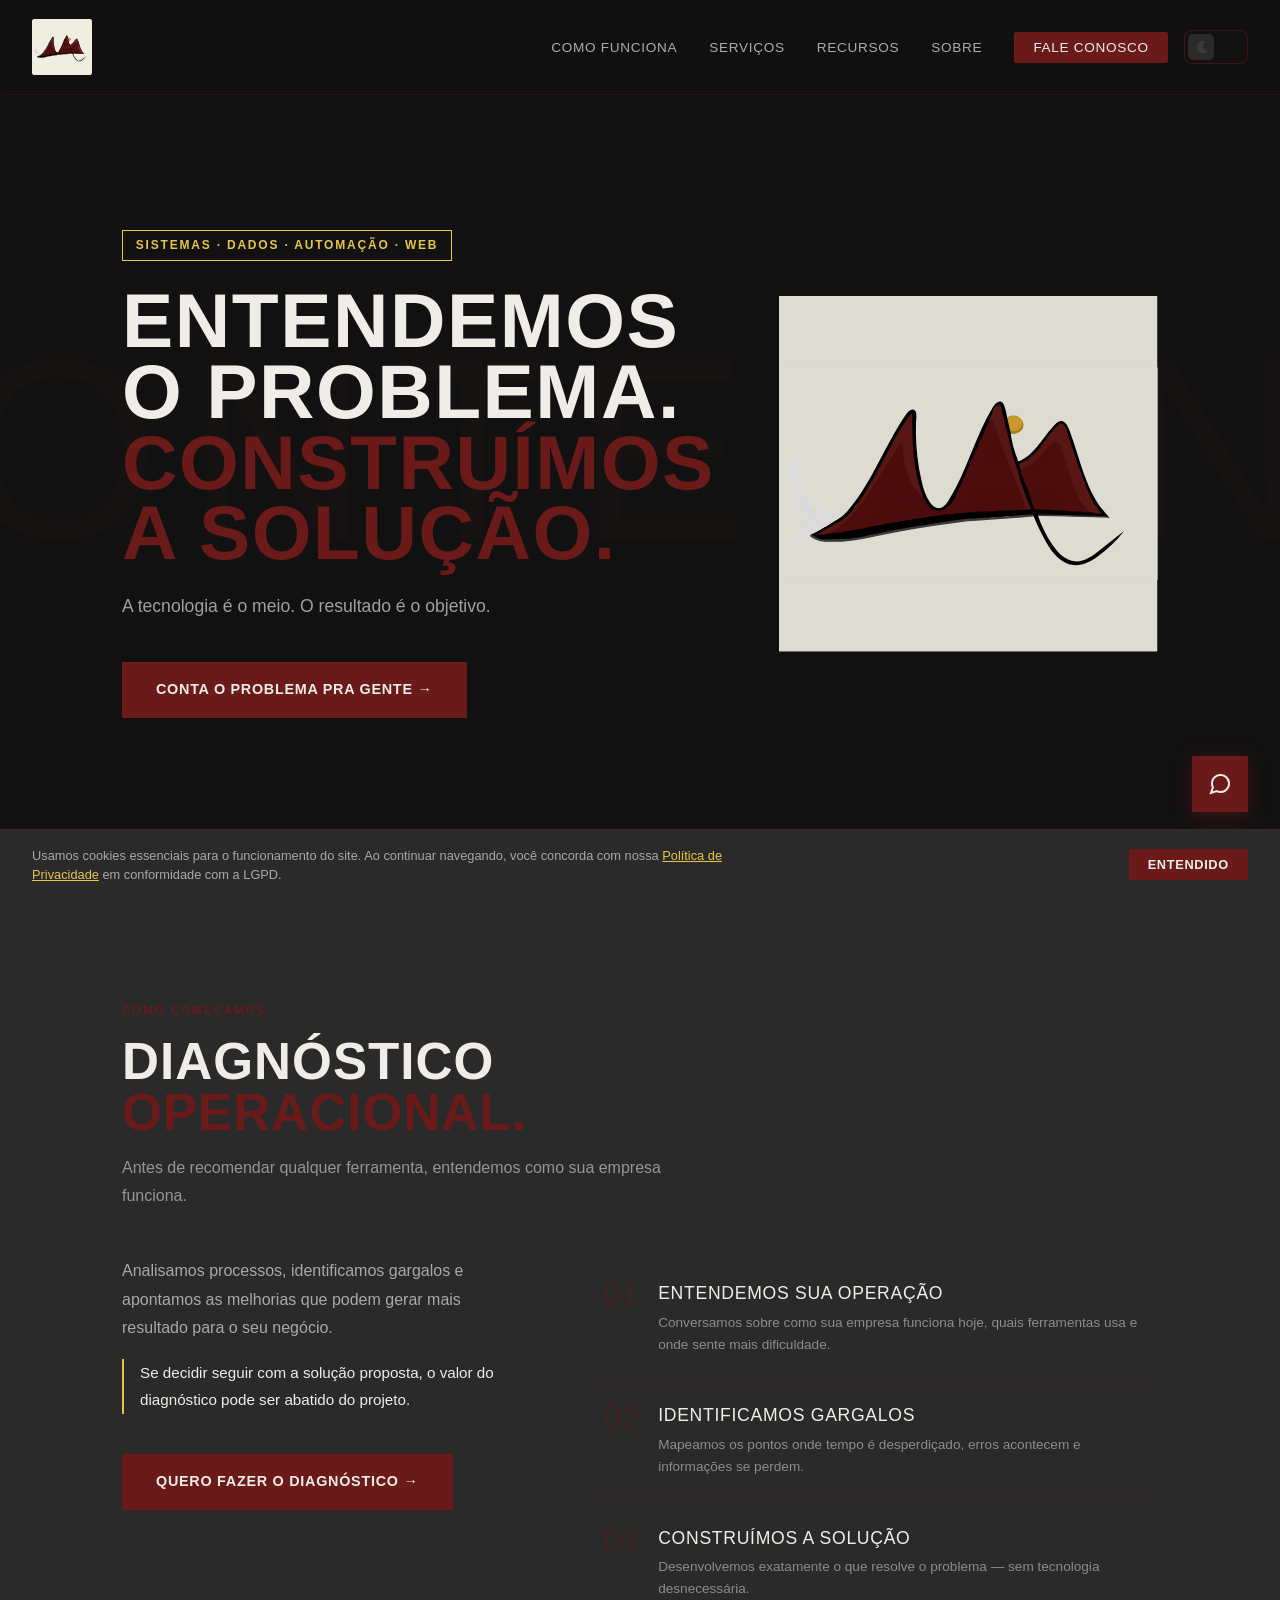
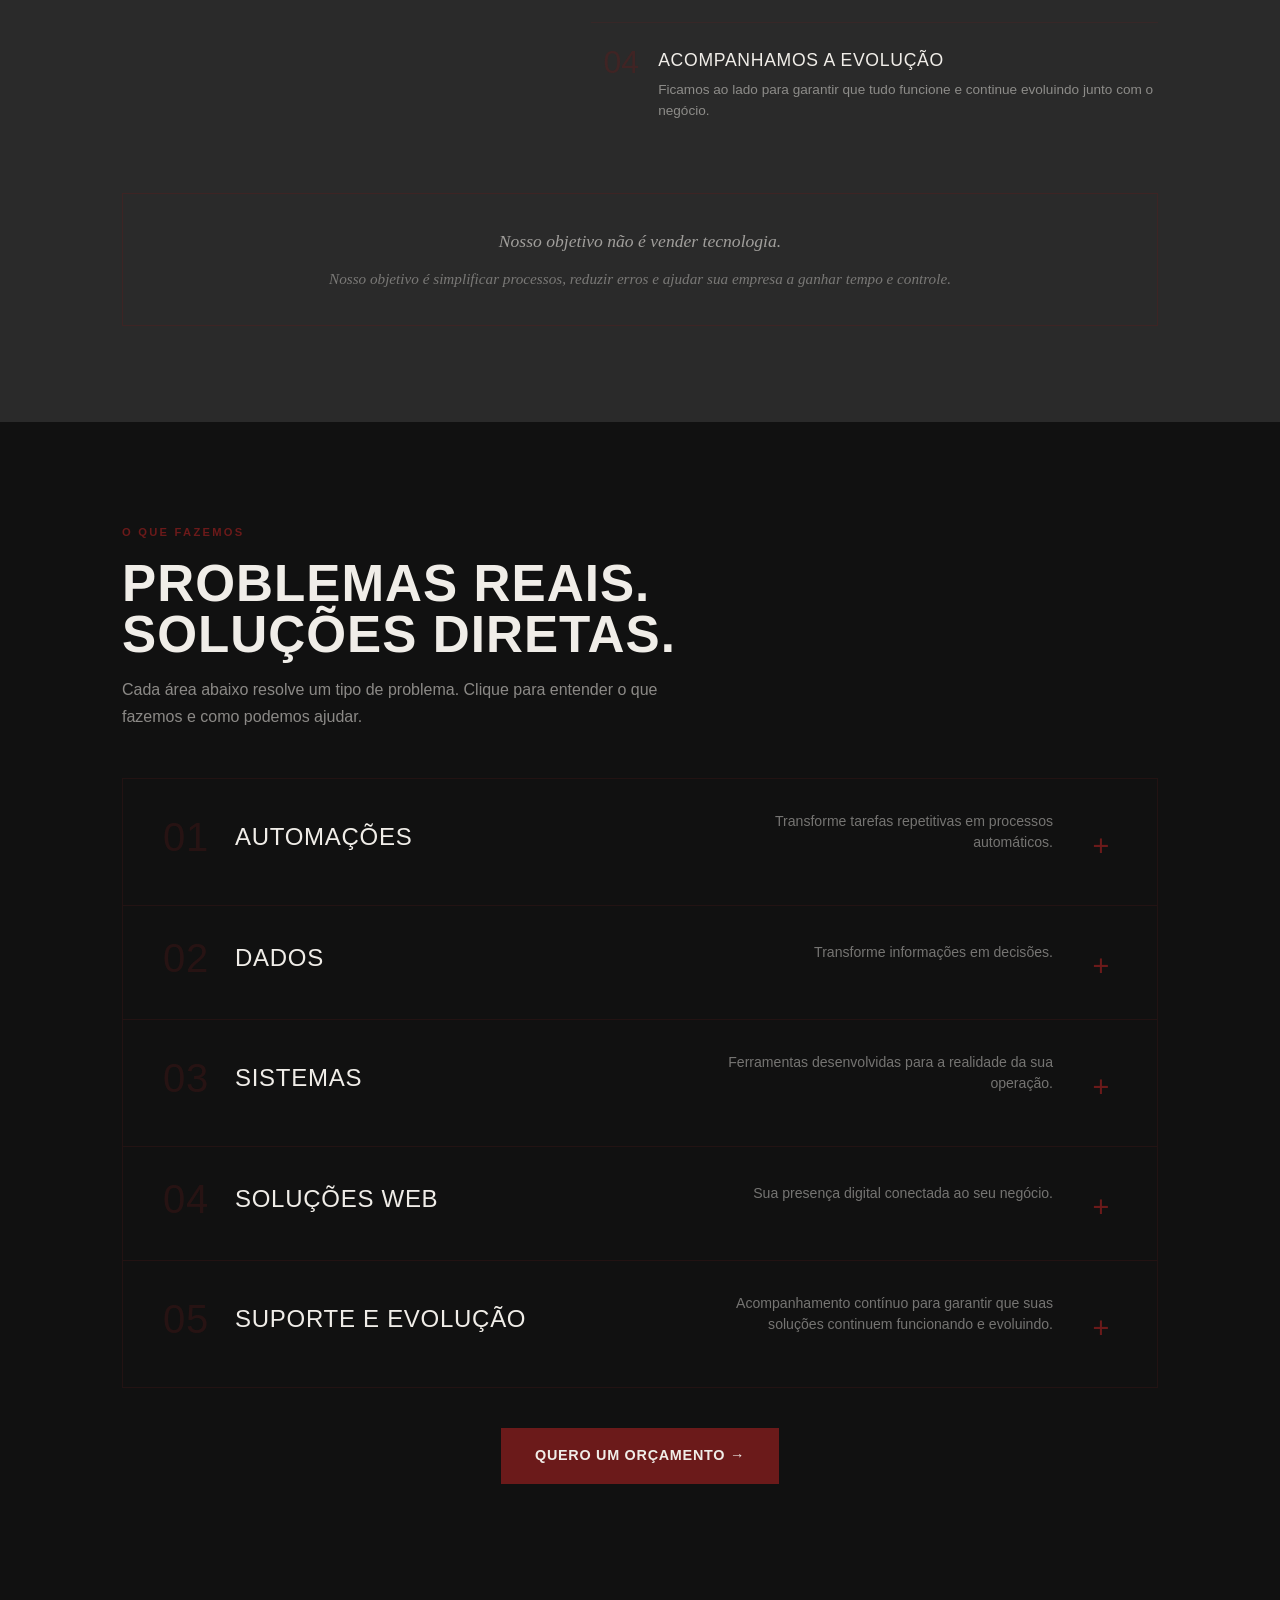
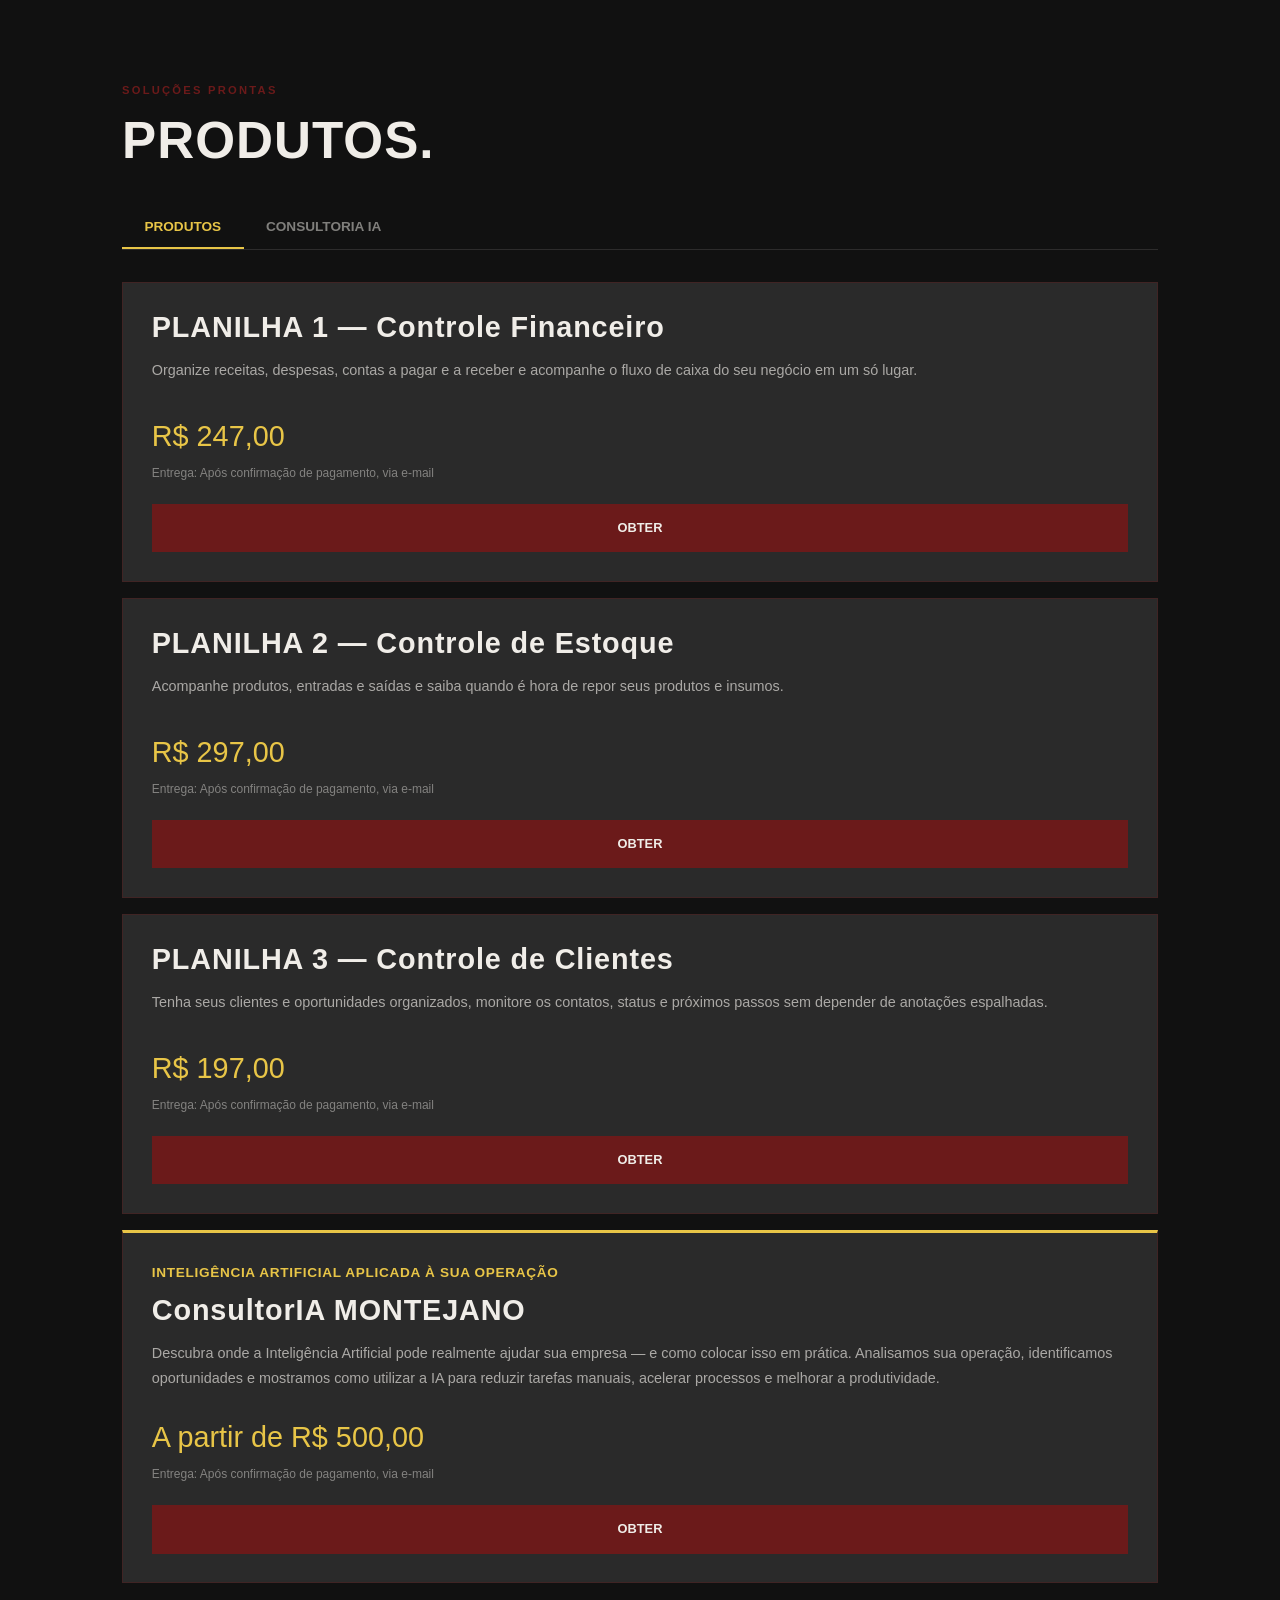
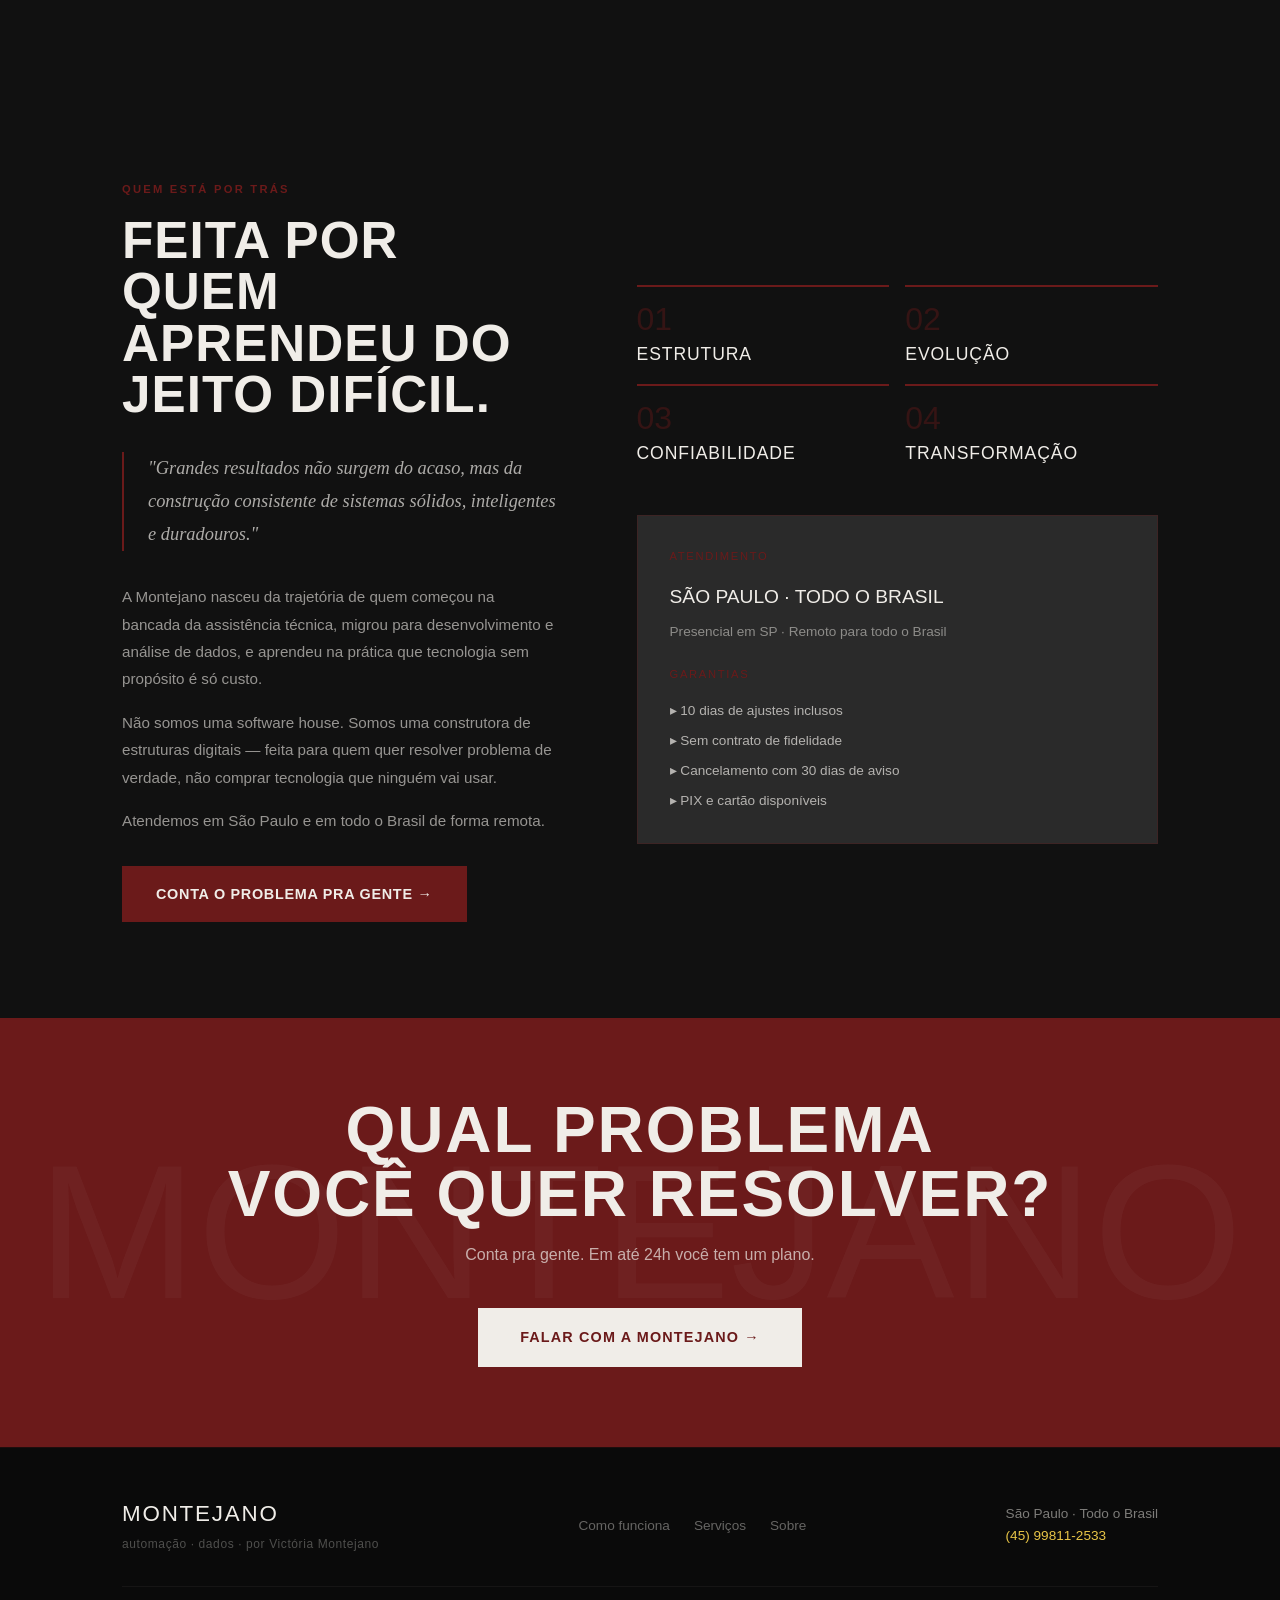
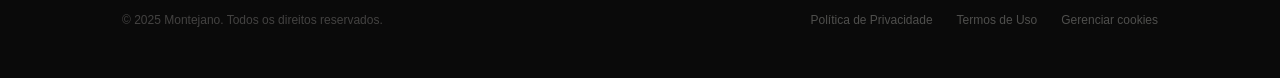
<file: index.html>
<!DOCTYPE html>
<html lang="pt-BR">
<head>
<meta charset="UTF-8">
<meta name="viewport" content="width=device-width, initial-scale=1.0, maximum-scale=5">
<title>Montejano — Automação · Dados</title>
<meta name="description" content="Transformamos operações confusas em processos simples. Automação, dados e sistemas para pequenas e médias empresas em todo o Brasil.">
<meta name="robots" content="index, follow">
<meta name="theme-color" content="#111111">
<link rel="canonical" href="https://montejanotecnologias.com.br">

<link rel="icon" type="image/svg+xml" href="assets/favicon/favicon.svg">
<link rel="apple-touch-icon" href="assets/favicon/apple-touch-icon.png">

<!-- SEGURANÇA: CSP, Headers de segurança via meta (complemento ao servidor) -->
<meta http-equiv="X-Content-Type-Options" content="nosniff">
<meta http-equiv="X-Frame-Options" content="SAMEORIGIN">
<meta http-equiv="Referrer-Policy" content="strict-origin-when-cross-origin">
<meta http-equiv="Permissions-Policy" content="camera=(), microphone=(), geolocation=(), payment=()">
<!-- CSP: permite apenas fontes Google e nenhum script inline externo não autorizado -->
<meta http-equiv="Content-Security-Policy" content="default-src 'self'; script-src 'self' 'unsafe-inline'; style-src 'self' 'unsafe-inline' https://fonts.googleapis.com; font-src https://fonts.gstatic.com; img-src 'self' data:; connect-src 'self' https://wa.me; frame-ancestors 'none';">

<!-- Open Graph -->
<meta property="og:title" content="Montejano — Automação · Dados">
<meta property="og:description" content="Transformamos operações confusas em processos simples. Sem enrolação. Só resultado.">
<meta property="og:type" content="website">
<meta property="og:url" content="https://montejanotecnologias.com.br">
<meta property="og:image" content="https://montejanotecnologias.com.br/assets/og/og-image.png">
<meta property="og:image:width" content="1200">
<meta property="og:image:height" content="630">
<meta property="og:locale" content="pt_BR">

<link rel="preconnect" href="https://fonts.googleapis.com">
<link rel="preconnect" href="https://fonts.gstatic.com" crossorigin>
<link href="https://fonts.googleapis.com/css2?family=Bebas+Neue&family=Playfair+Display:ital@1&family=DM+Sans:wght@300;400;500;600&display=swap" rel="stylesheet">

<link rel="stylesheet" href="css/style.css">
</head>
<body>

<!-- NAV -->
<nav>
  <a href="#" class="nav-logo-wrap" aria-label="Montejano - página inicial">
    <img src="novaLogoMonte.svg" alt="Montejano" class="nav-logo-img">
  </a>
  <ul class="nav-links" role="navigation" aria-label="Menu principal">
    <li><a href="#como-funciona">Como funciona</a></li>
    <li><a href="#servicos">Serviços</a></li>
    <li><a href="#produtos">Recursos</a></li>
    <li><a href="#sobre">Sobre</a></li>
    <li><a href="#" data-wa="" target="_blank" rel="noopener noreferrer" class="nav-cta">Fale conosco</a></li>
  </ul>
  <!-- IDIOMAS: PT-BR | ESP | ENG — implementar futuramente -->
  <button class="tema-toggle" id="tema-toggle" type="button" aria-label="Ativar modo claro" aria-pressed="false">
    <span class="tema-knob">
      <svg class="tema-icone tema-icone-lua" viewBox="0 0 26 26" aria-hidden="true">
        <path d="M16.8 5.8a7.4 7.4 0 1 0 3.4 12.9A7.6 7.6 0 0 1 16.8 5.8Z"></path>
        <path d="M7.3 7.5h.1M5.8 13.1h.1M8.7 18.2h.1" stroke-linecap="round"></path>
      </svg>
      <svg class="tema-icone tema-icone-sol" viewBox="0 0 26 26" aria-hidden="true">
        <circle cx="13" cy="13" r="4" class="tema-sol"></circle>
        <path d="M13 3v2M13 21v2M3 13h2M21 13h2M5.9 5.9l1.4 1.4M18.7 18.7l1.4 1.4M20.1 5.9l-1.4 1.4M7.3 18.7l-1.4 1.4" stroke-linecap="round"></path>
      </svg>
    </span>
  </button>
  <button class="hamburger" id="hamburger" aria-label="Abrir menu" aria-expanded="false">
    <span></span><span></span><span></span>
  </button>
</nav>

<!-- MENU MOBILE -->
<div class="mobile-menu" id="mobile-menu" role="dialog" aria-modal="true" aria-label="Menu de navegação">
  <button class="mobile-fechar" id="mobile-fechar" aria-label="Fechar menu">✕</button>
  <a href="#como-funciona">Como funciona</a>
  <a href="#servicos">Serviços</a>
  <a href="#produtos">Recursos</a>
  <a href="#sobre">Sobre</a>
  <a href="#" data-wa="" target="_blank" rel="noopener noreferrer" style="color: var(--amarelo);">Fale conosco →</a>
</div>

<!-- HERO -->
<section id="hero">
  <div class="hero-bg-text" aria-hidden="true">MONTEJANO</div>
  <div class="container">
    <div class="hero-inner">
      <div>
        <div class="hero-tag reveal">Sistemas · Dados · Automação · Web</div>
        <h1 class="hero-titulo reveal">
          ENTENDEMOS O PROBLEMA.<br>
          <em>CONSTRUÍMOS A SOLUÇÃO.</em>
        </h1>
        <p class="hero-subtitulo reveal">
          A tecnologia é o meio. O resultado é o objetivo.
        </p>
        <div class="hero-btns reveal">
          <a href="#" data-wa="hero" target="_blank" rel="noopener noreferrer" class="btn-primario">Conta o problema pra gente →</a>
        </div>
      </div>
      <img src="novaLogoMonte.svg" alt="Símbolo da montanha Montejano" class="hero-montanha reveal">
    </div>
  </div>
</section>

<!-- DIAGNÓSTICO -->
<section id="como-funciona" class="secao">
  <div class="container">
    <span class="secao-tag reveal">Como começamos</span>
    <h2 class="secao-titulo reveal">DIAGNÓSTICO<br><em style="font-style:normal;color:var(--bordo);">OPERACIONAL.</em></h2>
    <p class="secao-subtitulo reveal">Antes de recomendar qualquer ferramenta, entendemos como sua empresa funciona.</p>
    <div class="diagnostico-box reveal">
      <div class="diagnostico-texto">
        <p>Analisamos processos, identificamos gargalos e apontamos as melhorias que podem gerar mais resultado para o seu negócio.</p>
        <p class="diagnostico-destaque">Se decidir seguir com a solução proposta, o valor do diagnóstico pode ser abatido do projeto.</p>
        <a href="#" data-wa="diagnostico" target="_blank" rel="noopener noreferrer" class="btn-primario" style="margin-top:1.5rem;display:inline-block;">Quero fazer o diagnóstico →</a>
      </div>
      <div class="diagnostico-passos">
        <div class="dpasso">
          <div class="dpasso-num">01</div>
          <div class="dpasso-info">
            <div class="dpasso-titulo">ENTENDEMOS SUA OPERAÇÃO</div>
            <div class="dpasso-desc">Conversamos sobre como sua empresa funciona hoje, quais ferramentas usa e onde sente mais dificuldade.</div>
          </div>
        </div>
        <div class="dpasso">
          <div class="dpasso-num">02</div>
          <div class="dpasso-info">
            <div class="dpasso-titulo">IDENTIFICAMOS GARGALOS</div>
            <div class="dpasso-desc">Mapeamos os pontos onde tempo é desperdiçado, erros acontecem e informações se perdem.</div>
          </div>
        </div>
        <div class="dpasso">
          <div class="dpasso-num">03</div>
          <div class="dpasso-info">
            <div class="dpasso-titulo">CONSTRUÍMOS A SOLUÇÃO</div>
            <div class="dpasso-desc">Desenvolvemos exatamente o que resolve o problema — sem tecnologia desnecessária.</div>
          </div>
        </div>
        <div class="dpasso">
          <div class="dpasso-num">04</div>
          <div class="dpasso-info">
            <div class="dpasso-titulo">ACOMPANHAMOS A EVOLUÇÃO</div>
            <div class="dpasso-desc">Ficamos ao lado para garantir que tudo funcione e continue evoluindo junto com o negócio.</div>
          </div>
        </div>
      </div>
    </div>
    <div class="diagnostico-manifesto reveal">
      Nosso objetivo não é vender tecnologia.<br>
      <span>Nosso objetivo é simplificar processos, reduzir erros e ajudar sua empresa a ganhar tempo e controle.</span>
    </div>
  </div>
</section>

<!-- SERVIÇOS -->
<section id="servicos" class="secao">
  <div class="container">
    <span class="secao-tag reveal">O que fazemos</span>
    <h2 class="secao-titulo reveal">PROBLEMAS REAIS.<br>SOLUÇÕES DIRETAS.</h2>
    <p class="secao-subtitulo reveal">Cada área abaixo resolve um tipo de problema. Clique para entender o que fazemos e como podemos ajudar.</p>
    <div class="servicos-grid reveal" id="servicos-grid"></div>
    <div style="text-align:center; margin-top: 2.5rem;">
      <a href="#" data-wa="orcamento" target="_blank" rel="noopener noreferrer" class="btn-primario reveal">Quero um orçamento →</a>
    </div>
  </div>
</section>

<!-- PRODUTOS -->
<section id="produtos" class="secao">
  <div class="container">
    <span class="secao-tag reveal">Soluções prontas</span>
    <h2 class="secao-titulo reveal">PRODUTOS.</h2>
    <div class="produtos-tabs reveal" role="tablist" aria-label="Categorias de produtos">
      <button class="produtos-tab ativo" type="button" role="tab" aria-selected="true" aria-controls="produtos-lista" data-produtos-tab="produtos">Produtos</button>
      <button class="produtos-tab" type="button" role="tab" aria-selected="false" aria-controls="produtos-lista" data-produtos-tab="consultoria">Consultoria IA</button>
    </div>
    <div class="produtos-grid" id="produtos-lista"></div>
  </div>
</section>

<!-- SOBRE -->
<section id="sobre" class="secao">
  <div class="container">
    <div class="sobre-inner">
      <div>
        <span class="secao-tag reveal">Quem está por trás</span>
        <h2 class="secao-titulo reveal">FEITA POR QUEM APRENDEU DO JEITO DIFÍCIL.</h2>
        <blockquote class="sobre-manifesto reveal">
          "Grandes resultados não surgem do acaso, mas da construção consistente de sistemas sólidos, inteligentes e duradouros."
        </blockquote>
        <p class="sobre-texto reveal">A Montejano nasceu da trajetória de quem começou na bancada da assistência técnica, migrou para desenvolvimento e análise de dados, e aprendeu na prática que tecnologia sem propósito é só custo.</p>
        <p class="sobre-texto reveal">Não somos uma software house. Somos uma construtora de estruturas digitais — feita para quem quer resolver problema de verdade, não comprar tecnologia que ninguém vai usar.</p>
        <p class="sobre-texto reveal">Atendemos em São Paulo e em todo o Brasil de forma remota.</p>
        <div style="margin-top:2rem;" class="reveal">
          <a href="#" data-wa="" target="_blank" rel="noopener noreferrer" class="btn-primario">Conta o problema pra gente →</a>
        </div>
      </div>
      <div>
        <div class="pilares reveal">
          <div class="pilar"><div class="pilar-num">01</div><div class="pilar-nome">ESTRUTURA</div></div>
          <div class="pilar"><div class="pilar-num">02</div><div class="pilar-nome">EVOLUÇÃO</div></div>
          <div class="pilar"><div class="pilar-num">03</div><div class="pilar-nome">CONFIABILIDADE</div></div>
          <div class="pilar"><div class="pilar-num">04</div><div class="pilar-nome">TRANSFORMAÇÃO</div></div>
        </div>
        <div style="margin-top: 3rem; background: var(--grafite); border: 1px solid rgba(107,26,26,0.3); padding: 2rem;" class="reveal">
          <div style="font-size:0.7rem; letter-spacing:0.15em; text-transform:uppercase; color:var(--bordo); margin-bottom:1rem;">Atendimento</div>
          <div style="font-family:var(--fonte-titulo); font-size:1.2rem; color:var(--offwhite); margin-bottom:0.5rem;">SÃO PAULO · TODO O BRASIL</div>
          <div style="font-size:0.85rem; color:rgba(240,237,232,0.5); margin-bottom:1.5rem;">Presencial em SP · Remoto para todo o Brasil</div>
          <div style="font-size:0.7rem; letter-spacing:0.15em; text-transform:uppercase; color:var(--bordo); margin-bottom:1rem;">Garantias</div>
          <div style="display:flex; flex-direction:column; gap:0.5rem;">
            <div style="font-size:0.85rem; color:rgba(240,237,232,0.7);">▸ 10 dias de ajustes inclusos</div>
            <div style="font-size:0.85rem; color:rgba(240,237,232,0.7);">▸ Sem contrato de fidelidade</div>
            <div style="font-size:0.85rem; color:rgba(240,237,232,0.7);">▸ Cancelamento com 30 dias de aviso</div>
            <div style="font-size:0.85rem; color:rgba(240,237,232,0.7);">▸ PIX e cartão disponíveis</div>
          </div>
        </div>
      </div>
    </div>
  </div>
</section>

<!-- CTA -->
<section id="cta">
  <div class="container">
    <h2 class="cta-titulo">QUAL PROBLEMA<br>VOCÊ QUER RESOLVER?</h2>
    <p class="cta-subtitulo">Conta pra gente. Em até 24h você tem um plano.</p>
    <a href="#" data-wa="ctaFinal" target="_blank" rel="noopener noreferrer" class="cta-btn">Falar com a Montejano →</a>
  </div>
</section>

<!-- FOOTER -->
<footer>
  <div class="container">
    <div class="footer-inner">
      <div>
        <div class="footer-logo-wrap">
          <div class="footer-logo">MONTEJANO</div>
        </div>
        <div class="footer-sub">automação · dados · por Victória Montejano</div>
      </div>
      <ul class="footer-links">
        <li><a href="#como-funciona">Como funciona</a></li>
        <li><a href="#servicos">Serviços</a></li>
        <li><a href="#sobre">Sobre</a></li>
      </ul>
      <div class="footer-contato">
        São Paulo · Todo o Brasil<br>
        <a href="#" data-wa="" rel="noopener noreferrer">(45) 99811-2533</a>
      </div>
    </div>
    <div class="footer-bottom">
      <div class="footer-copy">© 2025 Montejano. Todos os direitos reservados.</div>
      <div class="footer-legal">
        <a href="legal/privacidade.html">Política de Privacidade</a>
        <a href="/legal/termos.html">Termos de Uso</a>
        <a href="#" id="gerenciar-cookies">Gerenciar cookies</a>
      </div>
    </div>
  </div>
</footer>

<!-- BOT FLUTUANTE -->
<div class="bot-flutuante">
  <button class="bot-btn" id="bot-wpp" aria-label="Falar conosco pelo WhatsApp">
    <svg viewBox="0 0 24 24" aria-hidden="true"><path d="M21 11.5a8.38 8.38 0 0 1-.9 3.8 8.5 8.5 0 0 1-7.6 4.7 8.38 8.38 0 0 1-3.8-.9L3 21l1.9-5.7a8.38 8.38 0 0 1-.9-3.8 8.5 8.5 0 0 1 4.7-7.6 8.38 8.38 0 0 1 3.8-.9h.5a8.48 8.48 0 0 1 8 8v.5z"></path></svg>
  </button>
</div>

<!-- LGPD BANNER -->
<div class="lgpd-banner" id="lgpd-banner" role="dialog" aria-label="Aviso de cookies e privacidade" style="display:none;">
  <p class="lgpd-texto">
    Usamos cookies essenciais para o funcionamento do site. Ao continuar navegando, você concorda com nossa
    <a href="legal/privacidade.html">Política de Privacidade</a> em conformidade com a LGPD.
  </p>
  <button class="lgpd-btn" id="lgpd-aceitar">Entendido</button>
</div>

<script src="js/data.js" defer></script>
<script src="js/render.js" defer></script>
<script src="js/main.js" defer></script>

</body>
</html>
</file>
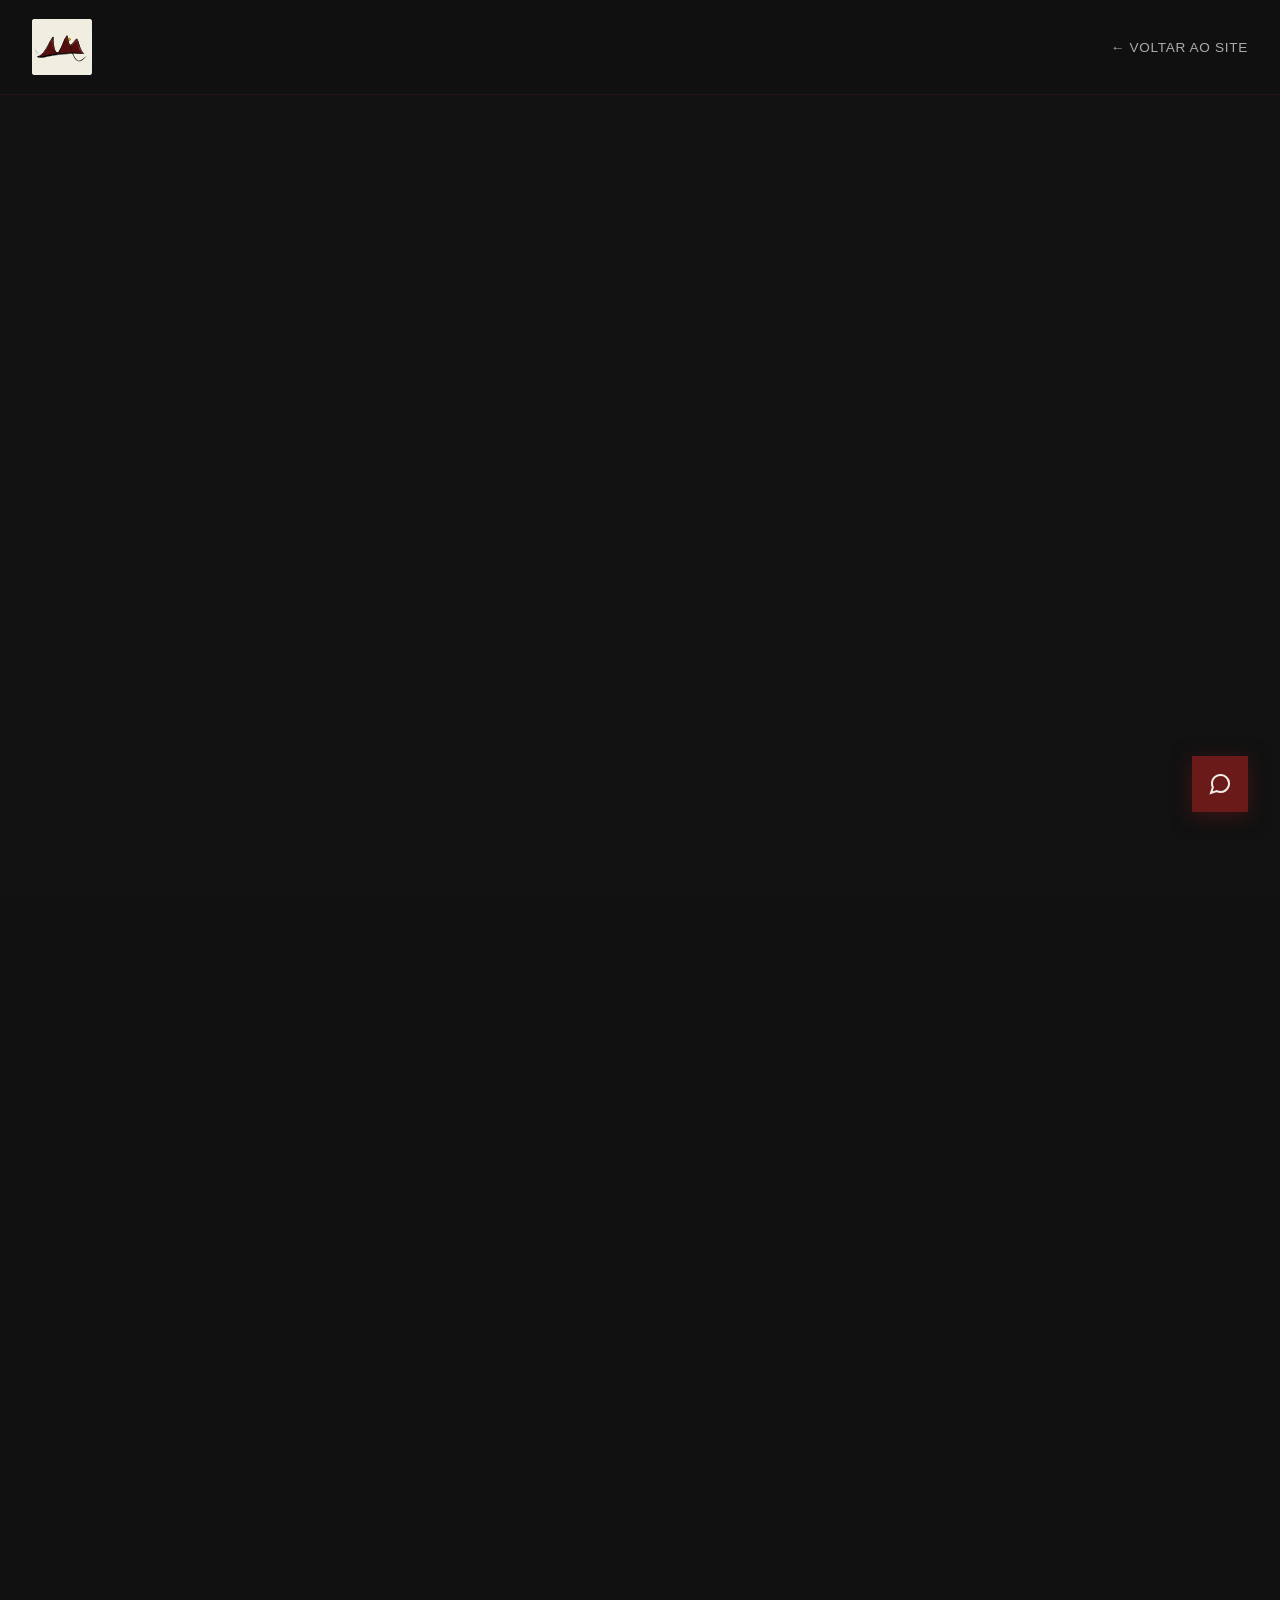
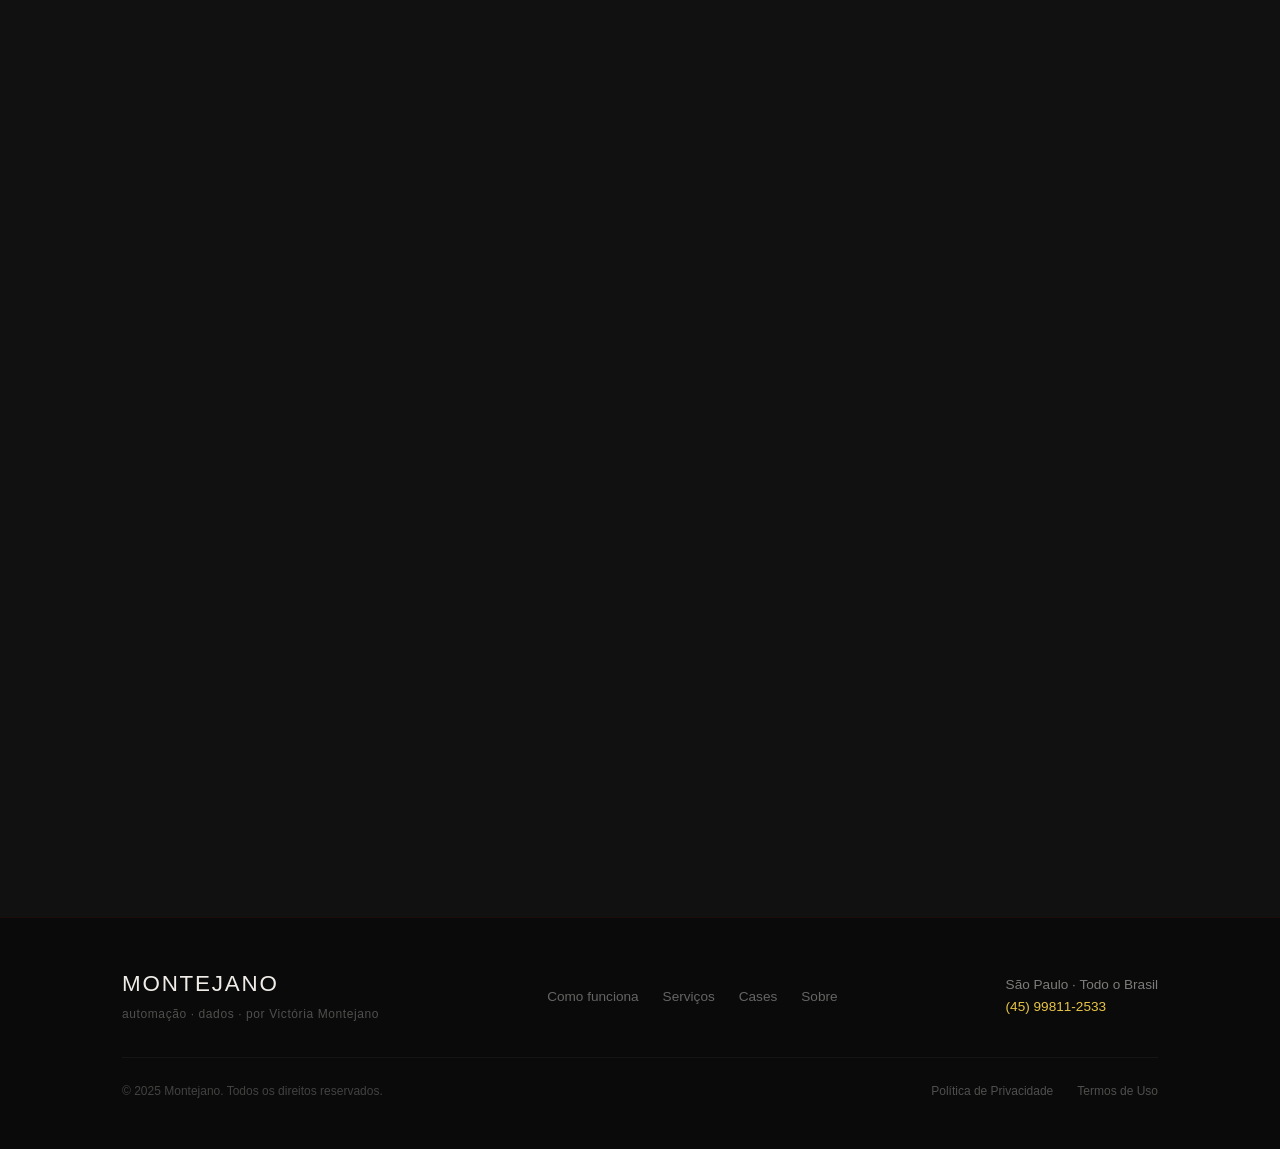
<file: legal/privacidade.html>
<!DOCTYPE html>
<html lang="pt-BR">
<head>
<meta charset="UTF-8">
<meta name="viewport" content="width=device-width, initial-scale=1.0, maximum-scale=5">
<title>Política de Privacidade — Montejano</title>
<meta name="description" content="Política de Privacidade da Montejano Tecnologias — como tratamos dados em conformidade com a LGPD.">
<meta name="robots" content="index, follow">
<meta name="theme-color" content="#111111">
<link rel="canonical" href="https://montejanotecnologias.com.br/legal/privacidade.html">

<link rel="icon" type="image/svg+xml" href="/assets/favicon/favicon.svg">
<link rel="apple-touch-icon" href="/assets/favicon/apple-touch-icon.png">

<!-- SEGURANÇA: CSP, Headers de segurança via meta (complemento ao servidor) -->
<meta http-equiv="X-Content-Type-Options" content="nosniff">
<meta http-equiv="X-Frame-Options" content="SAMEORIGIN">
<meta http-equiv="Referrer-Policy" content="strict-origin-when-cross-origin">
<meta http-equiv="Permissions-Policy" content="camera=(), microphone=(), geolocation=(), payment=()">
<meta http-equiv="Content-Security-Policy" content="default-src 'self'; script-src 'self' 'unsafe-inline'; style-src 'self' 'unsafe-inline' https://fonts.googleapis.com; font-src https://fonts.gstatic.com; img-src 'self' data:; connect-src 'self' https://wa.me; frame-ancestors 'none';">

<!-- Open Graph -->
<meta property="og:title" content="Política de Privacidade — Montejano">
<meta property="og:description" content="Como a Montejano Tecnologias trata dados pessoais, em conformidade com a LGPD.">
<meta property="og:type" content="website">
<meta property="og:url" content="https://montejanotecnologias.com.br/legal/privacidade.html">
<meta property="og:image" content="https://montejanotecnologias.com.br/assets/og/og-image.png">
<meta property="og:image:width" content="1200">
<meta property="og:image:height" content="630">
<meta property="og:locale" content="pt_BR">

<link rel="preconnect" href="https://fonts.googleapis.com">
<link rel="preconnect" href="https://fonts.gstatic.com" crossorigin>
<link href="https://fonts.googleapis.com/css2?family=Bebas+Neue&family=Playfair+Display:ital@1&family=DM+Sans:wght@300;400;500;600&display=swap" rel="stylesheet">

<link rel="stylesheet" href="/css/style.css">
</head>
<body>

<!-- NAV -->
<nav>
  <a href="/" class="nav-logo-wrap" aria-label="Montejano - página inicial">
    <img src="/novaLogoMonte.svg" alt="Montejano" class="nav-logo-img">
  </a>
  <ul class="nav-links" role="navigation" aria-label="Menu principal">
    <li><a href="/">← Voltar ao site</a></li>
  </ul>
  <button class="hamburger" id="hamburger" aria-label="Abrir menu" aria-expanded="false">
    <span></span><span></span><span></span>
  </button>
</nav>

<!-- MENU MOBILE -->
<div class="mobile-menu" id="mobile-menu" role="dialog" aria-modal="true" aria-label="Menu de navegação">
  <button class="mobile-fechar" id="mobile-fechar" aria-label="Fechar menu">✕</button>
  <a href="/">← Voltar ao site</a>
</div>

<!-- CONTEÚDO -->
<section class="secao" style="padding-top:8rem;">
  <div class="container">
    <span class="secao-tag reveal">Legal</span>
    <h1 class="secao-titulo reveal">POLÍTICA DE<br><em style="font-style:normal;color:var(--bordo);">PRIVACIDADE.</em></h1>
    <p class="secao-subtitulo reveal">Última atualização: agosto de 2026.</p>

    <div class="reveal" style="max-width:720px;">
      <p class="sobre-texto">A <strong>Montejano Tecnologias</strong> ("Montejano", "nós") respeita a privacidade de quem visita este site e leva a sério suas obrigações sob a Lei Geral de Proteção de Dados (Lei nº 13.709/2018 — LGPD). Esta política explica, de forma simples e direta, quais dados tratamos, por quê, e quais são os seus direitos.</p>
    </div>

    <div class="reveal" style="max-width:720px; margin-top:2.5rem;">
      <div class="passo-titulo" style="margin-bottom:0.8rem;">1. QUEM SOMOS</div>
      <p class="sobre-texto">Razão social: Montejano Tecnologias. Atuamos com automação, dados e sistemas para pequenas e médias empresas em todo o continente americano. Contato: (45) 99811-2533 · montejanotecnologias.com.br.</p>
    </div>

    <div class="reveal" style="max-width:720px; margin-top:2.5rem;">
      <div class="passo-titulo" style="margin-bottom:0.8rem;">2. QUE DADOS COLETAMOS HOJE</div>
      <p class="sobre-texto">Este site <strong>não possui formulários</strong> e não coleta dados pessoais automaticamente através de nenhum campo de cadastro. O único canal de contato disponível é o WhatsApp: ao clicar em qualquer botão "Falar conosco" ou similar, você é direcionado ao aplicativo WhatsApp, e os dados que você compartilha ali (nome, telefone, conteúdo da conversa) são fornecidos voluntariamente por você diretamente à Montejano, fora do site.</p>
      <p class="sobre-texto">Não usamos ferramentas de analytics, pixels de rastreamento ou cookies de terceiros neste site.</p>
    </div>

    <div class="reveal" style="max-width:720px; margin-top:2.5rem;">
      <div class="passo-titulo" style="margin-bottom:0.8rem;">3. COOKIES E ARMAZENAMENTO LOCAL</div>
      <p class="sobre-texto">Usamos apenas um registro de armazenamento local (localStorage) no seu próprio navegador, com uma única finalidade: lembrar que você já visualizou e aceitou o aviso de cookies/LGPD, para não exibi-lo novamente a cada visita. Essa informação fica salva somente no seu dispositivo e não é enviada a nós nem a terceiros.</p>
    </div>

    <div class="reveal" style="max-width:720px; margin-top:2.5rem;">
      <div class="passo-titulo" style="margin-bottom:0.8rem;">4. BASE LEGAL E FINALIDADE</div>
      <p class="sobre-texto">Quando você nos contata pelo WhatsApp, tratamos os dados compartilhados com base no seu consentimento e no legítimo interesse em responder à sua solicitação comercial, exclusivamente para fins de atendimento, elaboração de propostas e prestação dos serviços contratados.</p>
    </div>

    <div class="reveal" style="max-width:720px; margin-top:2.5rem;">
      <div class="passo-titulo" style="margin-bottom:0.8rem;">5. COMPARTILHAMENTO COM TERCEIROS</div>
      <p class="sobre-texto">Não vendemos, alugamos ou compartilhamos seus dados com terceiros para fins de marketing. O WhatsApp é um serviço operado pela Meta Platforms Inc., sujeito à política de privacidade própria da Meta, sobre a qual não temos controle.</p>
    </div>

    <div class="reveal" style="max-width:720px; margin-top:2.5rem;">
      <div class="passo-titulo" style="margin-bottom:0.8rem;">6. SE PASSARMOS A USAR FORMULÁRIOS</div>
      <p class="sobre-texto">Caso no futuro este site passe a coletar dados via formulário (por exemplo, para captação de leads), esta política será atualizada antes disso entrar no ar, e o consentimento específico será solicitado no momento da coleta, informando claramente quais dados são pedidos e para qual finalidade.</p>
    </div>

    <div class="reveal" style="max-width:720px; margin-top:2.5rem;">
      <div class="passo-titulo" style="margin-bottom:0.8rem;">7. SEUS DIREITOS COMO TITULAR</div>
      <p class="sobre-texto">Nos termos da LGPD, você tem direito a:</p>
      <ul class="servico-detalhe-lista" style="margin-top:0.8rem;">
        <li>Confirmar a existência de tratamento de dados seus</li>
        <li>Acessar os dados que temos sobre você</li>
        <li>Corrigir dados incompletos, inexatos ou desatualizados</li>
        <li>Solicitar a exclusão de dados tratados com base no seu consentimento</li>
        <li>Revogar o consentimento a qualquer momento</li>
        <li>Solicitar a portabilidade dos dados a outro fornecedor</li>
      </ul>
      <p class="sobre-texto" style="margin-top:1rem;">Para exercer qualquer um desses direitos, entre em contato pelo WhatsApp (45) 99811-2533.</p>
    </div>

    <div class="reveal" style="max-width:720px; margin-top:2.5rem;">
      <div class="passo-titulo" style="margin-bottom:0.8rem;">8. ÁREA DE ATUAÇÃO</div>
      <p class="sobre-texto">Atendemos clientes em todo o continente americano, de forma presencial ou remota conforme o projeto.</p>
    </div>

    <div class="reveal" style="max-width:720px; margin-top:2.5rem;">
      <div class="passo-titulo" style="margin-bottom:0.8rem;">9. ALTERAÇÕES DESTA POLÍTICA</div>
      <p class="sobre-texto">Esta política pode ser atualizada periodicamente para refletir mudanças no site ou na legislação. A data da última atualização está sempre indicada no topo desta página.</p>
    </div>

    <div class="reveal" style="max-width:720px; margin-top:2.5rem; margin-bottom:2rem;">
      <div class="passo-titulo" style="margin-bottom:0.8rem;">10. CONTATO</div>
      <p class="sobre-texto">Dúvidas sobre esta política ou sobre o tratamento dos seus dados: (45) 99811-2533 · montejanotecnologias.com.br.</p>
    </div>
  </div>
</section>

<!-- FOOTER -->
<footer>
  <div class="container">
    <div class="footer-inner">
      <div>
        <div class="footer-logo-wrap">
          <div class="footer-logo">MONTEJANO</div>
        </div>
        <div class="footer-sub">automação · dados · por Victória Montejano</div>
      </div>
      <ul class="footer-links">
        <li><a href="/#como-funciona">Como funciona</a></li>
        <li><a href="/#servicos">Serviços</a></li>
        <li><a href="/#cases">Cases</a></li>
        <li><a href="/#sobre">Sobre</a></li>
      </ul>
      <div class="footer-contato">
        São Paulo · Todo o Brasil<br>
        <a href="#" data-wa="" rel="noopener noreferrer">(45) 99811-2533</a>
      </div>
    </div>
    <div class="footer-bottom">
      <div class="footer-copy">© 2025 Montejano. Todos os direitos reservados.</div>
      <div class="footer-legal">
        <a href="/legal/privacidade.html">Política de Privacidade</a>
        <a href="/legal/termos.html">Termos de Uso</a>
      </div>
    </div>
  </div>
</footer>

<!-- BOT FLUTUANTE -->
<div class="bot-flutuante">
  <button class="bot-btn" id="bot-wpp" aria-label="Falar conosco pelo WhatsApp">
    <svg viewBox="0 0 24 24" aria-hidden="true"><path d="M21 11.5a8.38 8.38 0 0 1-.9 3.8 8.5 8.5 0 0 1-7.6 4.7 8.38 8.38 0 0 1-3.8-.9L3 21l1.9-5.7a8.38 8.38 0 0 1-.9-3.8 8.5 8.5 0 0 1 4.7-7.6 8.38 8.38 0 0 1 3.8-.9h.5a8.48 8.48 0 0 1 8 8v.5z"></path></svg>
  </button>
</div>

<!-- LGPD BANNER -->
<div class="lgpd-banner" id="lgpd-banner" role="dialog" aria-label="Aviso de cookies e privacidade" style="display:none;">
  <p class="lgpd-texto">
    Usamos cookies essenciais para o funcionamento do site. Ao continuar navegando, você concorda com nossa
    <a href="/legal/privacidade.html">Política de Privacidade</a> em conformidade com a LGPD.
  </p>
  <button class="lgpd-btn" id="lgpd-aceitar">Entendido</button>
</div>

<script src="/js/data.js" defer></script>
<script src="/js/render.js" defer></script>
<script src="/js/main.js" defer></script>

</body>
</html>
</file>
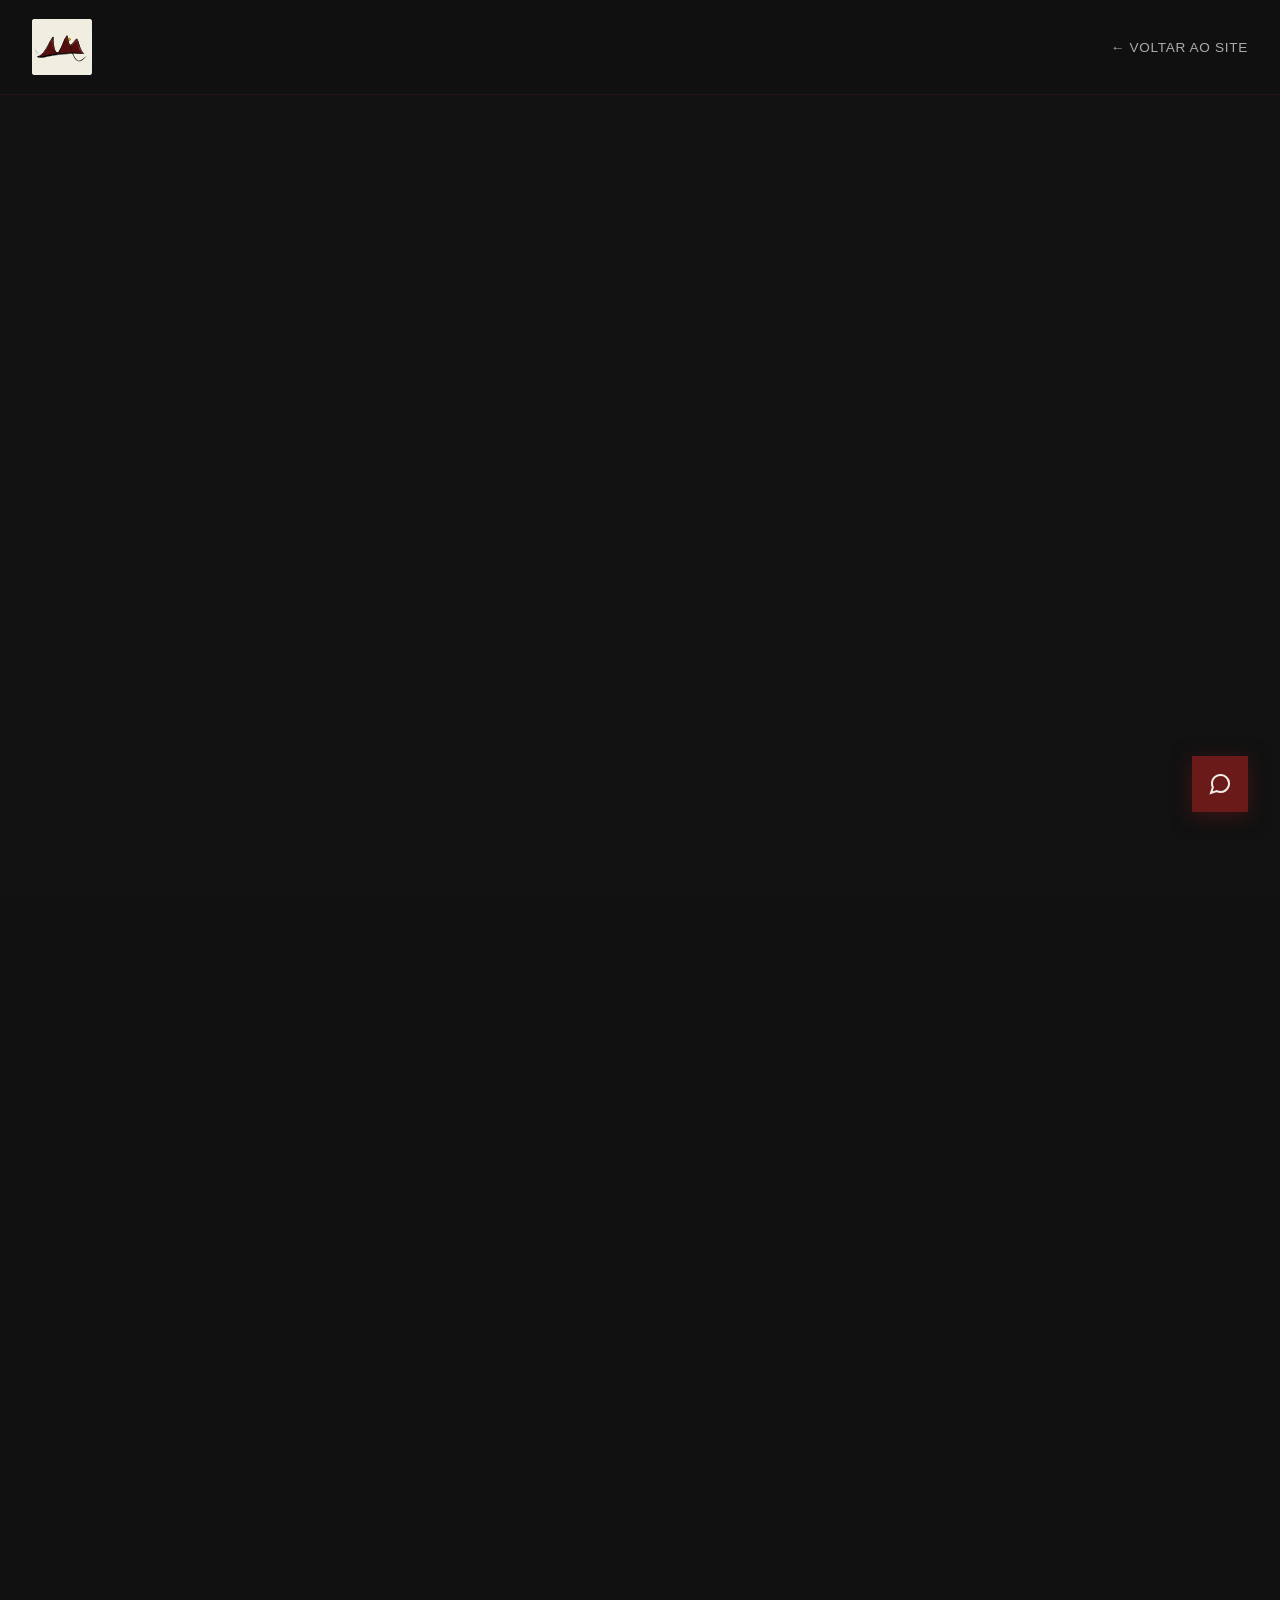
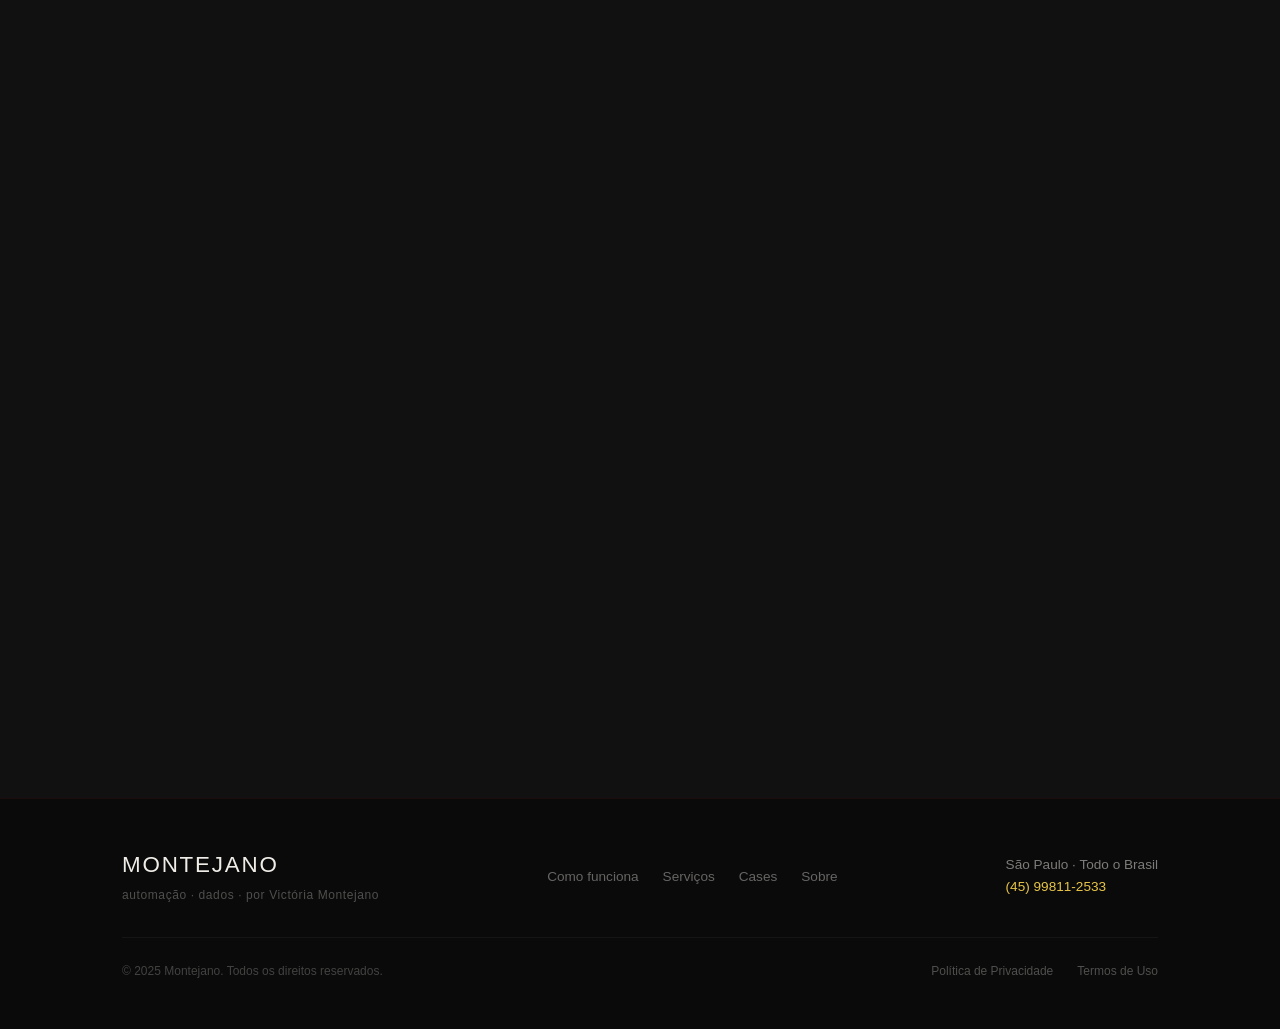
<file: legal/termos.html>
<!DOCTYPE html>
<html lang="pt-BR">
<head>
<meta charset="UTF-8">
<meta name="viewport" content="width=device-width, initial-scale=1.0, maximum-scale=5">
<title>Termos de Uso — Montejano</title>
<meta name="description" content="Termos de Uso do site da Montejano Tecnologias.">
<meta name="robots" content="index, follow">
<meta name="theme-color" content="#111111">
<link rel="canonical" href="https://montejanotecnologias.com.br/legal/termos.html">

<link rel="icon" type="image/svg+xml" href="/assets/favicon/favicon.svg">
<link rel="apple-touch-icon" href="/assets/favicon/apple-touch-icon.png">

<!-- SEGURANÇA: CSP, Headers de segurança via meta (complemento ao servidor) -->
<meta http-equiv="X-Content-Type-Options" content="nosniff">
<meta http-equiv="X-Frame-Options" content="SAMEORIGIN">
<meta http-equiv="Referrer-Policy" content="strict-origin-when-cross-origin">
<meta http-equiv="Permissions-Policy" content="camera=(), microphone=(), geolocation=(), payment=()">
<meta http-equiv="Content-Security-Policy" content="default-src 'self'; script-src 'self' 'unsafe-inline'; style-src 'self' 'unsafe-inline' https://fonts.googleapis.com; font-src https://fonts.gstatic.com; img-src 'self' data:; connect-src 'self' https://wa.me; frame-ancestors 'none';">

<!-- Open Graph -->
<meta property="og:title" content="Termos de Uso — Montejano">
<meta property="og:description" content="Termos de uso do site da Montejano Tecnologias.">
<meta property="og:type" content="website">
<meta property="og:url" content="https://montejanotecnologias.com.br/legal/termos.html">
<meta property="og:image" content="https://montejanotecnologias.com.br/assets/og/og-image.png">
<meta property="og:image:width" content="1200">
<meta property="og:image:height" content="630">
<meta property="og:locale" content="pt_BR">

<link rel="preconnect" href="https://fonts.googleapis.com">
<link rel="preconnect" href="https://fonts.gstatic.com" crossorigin>
<link href="https://fonts.googleapis.com/css2?family=Bebas+Neue&family=Playfair+Display:ital@1&family=DM+Sans:wght@300;400;500;600&display=swap" rel="stylesheet">

<link rel="stylesheet" href="/css/style.css">
</head>
<body>

<!-- NAV -->
<nav>
  <a href="/" class="nav-logo-wrap" aria-label="Montejano - página inicial">
    <img src="/novaLogoMonte.svg" alt="Montejano" class="nav-logo-img">
  </a>
  <ul class="nav-links" role="navigation" aria-label="Menu principal">
    <li><a href="/">← Voltar ao site</a></li>
  </ul>
  <button class="hamburger" id="hamburger" aria-label="Abrir menu" aria-expanded="false">
    <span></span><span></span><span></span>
  </button>
</nav>

<!-- MENU MOBILE -->
<div class="mobile-menu" id="mobile-menu" role="dialog" aria-modal="true" aria-label="Menu de navegação">
  <button class="mobile-fechar" id="mobile-fechar" aria-label="Fechar menu">✕</button>
  <a href="/">← Voltar ao site</a>
</div>

<!-- CONTEÚDO -->
<section class="secao" style="padding-top:8rem;">
  <div class="container">
    <span class="secao-tag reveal">Legal</span>
    <h1 class="secao-titulo reveal">TERMOS DE<br><em style="font-style:normal;color:var(--bordo);">USO.</em></h1>
    <p class="secao-subtitulo reveal">Última atualização: agosto de 2026.</p>

    <div class="reveal" style="max-width:720px;">
      <p class="sobre-texto">Estes Termos de Uso regulam o acesso e a utilização do site montejanotecnologias.com.br, de propriedade da <strong>Montejano Tecnologias</strong> ("Montejano", "nós"). Ao acessar este site, você concorda com os termos abaixo.</p>
    </div>

    <div class="reveal" style="max-width:720px; margin-top:2.5rem;">
      <div class="passo-titulo" style="margin-bottom:0.8rem;">1. SOBRE A MONTEJANO</div>
      <p class="sobre-texto">A Montejano é uma consultoria e construtora de estruturas digitais especializada em automação, dados, sistemas e presença web para pequenas e médias empresas, atuando em todo o continente americano.</p>
    </div>

    <div class="reveal" style="max-width:720px; margin-top:2.5rem;">
      <div class="passo-titulo" style="margin-bottom:0.8rem;">2. USO DO SITE</div>
      <p class="sobre-texto">Este site tem finalidade informativa e institucional: apresentar os serviços da Montejano, cases de resultados reais e formas de contato. Não é permitido usar o site para fins ilícitos, copiar seu conteúdo para uso comercial próprio, ou tentar acessar áreas ou dados não destinados ao público.</p>
    </div>

    <div class="reveal" style="max-width:720px; margin-top:2.5rem;">
      <div class="passo-titulo" style="margin-bottom:0.8rem;">3. SERVIÇOS OFERECIDOS</div>
      <p class="sobre-texto">As informações sobre serviços (automações, dados, sistemas, soluções web, suporte e evolução) descritas neste site têm caráter geral e comercial. Elas não constituem, por si só, uma proposta comercial vinculante nem um contrato de prestação de serviços — a contratação efetiva, com escopo, prazos e valores definidos, é sempre formalizada separadamente, fora do site, a partir do contato iniciado via WhatsApp.</p>
    </div>

    <div class="reveal" style="max-width:720px; margin-top:2.5rem;">
      <div class="passo-titulo" style="margin-bottom:0.8rem;">4. RESPONSABILIDADES DO USUÁRIO</div>
      <p class="sobre-texto">Ao entrar em contato conosco, você é responsável pela veracidade das informações fornecidas. Pedimos que o contato pelo WhatsApp seja usado de boa-fé, para solicitações reais de orçamento, dúvidas ou suporte.</p>
    </div>

    <div class="reveal" style="max-width:720px; margin-top:2.5rem;">
      <div class="passo-titulo" style="margin-bottom:0.8rem;">5. RESPONSABILIDADES DA MONTEJANO E LIMITAÇÕES</div>
      <p class="sobre-texto">Fazemos o possível para manter as informações deste site atualizadas e corretas, mas não garantimos disponibilidade ininterrupta do site nem a ausência total de erros ou imprecisões pontuais. Os resultados apresentados na seção de cases refletem projetos reais já entregues, mas resultados futuros para novos clientes podem variar conforme a realidade de cada operação — não constituem garantia de resultado idêntico.</p>
    </div>

    <div class="reveal" style="max-width:720px; margin-top:2.5rem;">
      <div class="passo-titulo" style="margin-bottom:0.8rem;">6. PROPRIEDADE INTELECTUAL</div>
      <p class="sobre-texto">A marca "Montejano", o logotipo, os textos, imagens e demais elementos deste site são de propriedade da Montejano Tecnologias e protegidos por lei. Não é permitida a reprodução, distribuição ou uso comercial desses elementos sem autorização prévia por escrito.</p>
    </div>

    <div class="reveal" style="max-width:720px; margin-top:2.5rem;">
      <div class="passo-titulo" style="margin-bottom:0.8rem;">7. CONTRATAÇÃO DE SERVIÇOS</div>
      <p class="sobre-texto">Estes Termos de Uso regulam apenas o acesso e a navegação neste site. A contratação de qualquer serviço da Montejano é feita mediante acordo comercial próprio (proposta, escopo e condições de pagamento), formalizado diretamente com o cliente, e não pelo simples uso deste site.</p>
    </div>

    <div class="reveal" style="max-width:720px; margin-top:2.5rem;">
      <div class="passo-titulo" style="margin-bottom:0.8rem;">8. ALTERAÇÕES DESTES TERMOS</div>
      <p class="sobre-texto">Estes termos podem ser atualizados periodicamente. A data da última atualização está sempre indicada no topo desta página. O uso continuado do site após alterações implica concordância com os novos termos.</p>
    </div>

    <div class="reveal" style="max-width:720px; margin-top:2.5rem;">
      <div class="passo-titulo" style="margin-bottom:0.8rem;">9. LEGISLAÇÃO APLICÁVEL E FORO</div>
      <p class="sobre-texto">Estes termos são regidos pela legislação brasileira. Fica eleito o foro do domicílio da Montejano Tecnologias para dirimir eventuais controvérsias, salvo disposição em contrário em acordo comercial específico firmado com o cliente.</p>
    </div>

    <div class="reveal" style="max-width:720px; margin-top:2.5rem; margin-bottom:2rem;">
      <div class="passo-titulo" style="margin-bottom:0.8rem;">10. CONTATO</div>
      <p class="sobre-texto">Dúvidas sobre estes termos: (45) 99811-2533 · montejanotecnologias.com.br.</p>
    </div>
  </div>
</section>

<!-- FOOTER -->
<footer>
  <div class="container">
    <div class="footer-inner">
      <div>
        <div class="footer-logo-wrap">
          <div class="footer-logo">MONTEJANO</div>
        </div>
        <div class="footer-sub">automação · dados · por Victória Montejano</div>
      </div>
      <ul class="footer-links">
        <li><a href="/#como-funciona">Como funciona</a></li>
        <li><a href="/#servicos">Serviços</a></li>
        <li><a href="/#cases">Cases</a></li>
        <li><a href="/#sobre">Sobre</a></li>
      </ul>
      <div class="footer-contato">
        São Paulo · Todo o Brasil<br>
        <a href="#" data-wa="" rel="noopener noreferrer">(45) 99811-2533</a>
      </div>
    </div>
    <div class="footer-bottom">
      <div class="footer-copy">© 2025 Montejano. Todos os direitos reservados.</div>
      <div class="footer-legal">
        <a href="/legal/privacidade.html">Política de Privacidade</a>
        <a href="/legal/termos.html">Termos de Uso</a>
      </div>
    </div>
  </div>
</footer>

<!-- BOT FLUTUANTE -->
<div class="bot-flutuante">
  <button class="bot-btn" id="bot-wpp" aria-label="Falar conosco pelo WhatsApp">
    <svg viewBox="0 0 24 24" aria-hidden="true"><path d="M21 11.5a8.38 8.38 0 0 1-.9 3.8 8.5 8.5 0 0 1-7.6 4.7 8.38 8.38 0 0 1-3.8-.9L3 21l1.9-5.7a8.38 8.38 0 0 1-.9-3.8 8.5 8.5 0 0 1 4.7-7.6 8.38 8.38 0 0 1 3.8-.9h.5a8.48 8.48 0 0 1 8 8v.5z"></path></svg>
  </button>
</div>

<!-- LGPD BANNER -->
<div class="lgpd-banner" id="lgpd-banner" role="dialog" aria-label="Aviso de cookies e privacidade" style="display:none;">
  <p class="lgpd-texto">
    Usamos cookies essenciais para o funcionamento do site. Ao continuar navegando, você concorda com nossa
    <a href="/legal/privacidade.html">Política de Privacidade</a> em conformidade com a LGPD.
  </p>
  <button class="lgpd-btn" id="lgpd-aceitar">Entendido</button>
</div>

<script src="/js/data.js" defer></script>
<script src="/js/render.js" defer></script>
<script src="/js/main.js" defer></script>

</body>
</html>
</file>
<file: css/style.css>
*, *::before, *::after { box-sizing: border-box; margin: 0; padding: 0; }

  :root {
    --preto: #111111;
    --grafite: #2A2A2A;
    --bordo: #6B1A1A;
    --amarelo: #E8C547;
    --offwhite: #F0EDE8;
    --fonte-titulo: 'Bebas Neue', sans-serif;
    --fonte-elegante: 'Playfair Display', serif;
    --fonte-corpo: 'DM Sans', sans-serif;
  }

  html { scroll-behavior: smooth; }

  body {
    background: var(--preto);
    color: var(--offwhite);
    font-family: var(--fonte-corpo);
    font-weight: 400;
    line-height: 1.6;
    overflow-x: hidden;
  }

  body::before {
    content: '';
    position: fixed;
    inset: 0;
    background-image: url("data:image/svg+xml,%3Csvg xmlns='http://www.w3.org/2000/svg' width='4' height='4'%3E%3Crect width='4' height='4' fill='%23111111'/%3E%3Crect x='0' y='0' width='1' height='1' fill='%231a1a1a' opacity='0.4'/%3E%3C/svg%3E");
    pointer-events: none;
    z-index: 0;
  }

  /* ── NAVBAR ── */
  nav {
    position: fixed; top: 0; width: 100%; z-index: 100;
    padding: 1.2rem 2rem;
    display: flex; align-items: center; justify-content: space-between;
    background: rgba(17,17,17,0.95);
    border-bottom: 1px solid rgba(107,26,26,0.3);
    backdrop-filter: blur(8px);
  }

  .nav-logo-wrap {
    display: flex; align-items: center; gap: 0.7rem;
    text-decoration: none;
  }

  /* SVG inline da logo na navbar */
  .nav-logo-img {
    height: 56px; width: auto; flex-shrink: 0;
    border-radius: 3px;
  }

  .nav-links {
    display: flex; gap: 2rem; list-style: none; align-items: center; margin-left: auto;
  }

  .nav-links a {
    color: rgba(240,237,232,0.7); text-decoration: none;
    font-size: 0.85rem; font-weight: 500;
    letter-spacing: 0.05em; text-transform: uppercase;
    transition: color 0.2s;
  }

  .nav-links a:hover { color: var(--amarelo); }

  .nav-cta {
    background: var(--bordo); color: var(--offwhite) !important;
    padding: 0.5rem 1.2rem; border-radius: 2px;
    transition: background 0.2s !important;
  }

  .nav-cta:hover { background: #8a2020 !important; }

  .tema-toggle {
    width: 64px; height: 34px; padding: 3px;
    margin-left: 1rem; border: 1px solid rgba(107,26,26,0.5);
    border-radius: 8px; background: var(--preto); cursor: pointer;
    transition: background 0.35s ease, border-color 0.35s ease;
  }

  .tema-knob {
    display: flex; width: 26px; height: 26px;
    align-items: center; justify-content: center;
    border-radius: 5px; background: var(--grafite);
    transform: translateX(0); transition: background 0.35s ease, transform 0.35s ease;
  }

  .tema-icone { width: 20px; height: 20px; fill: none; stroke-width: 1.5; }
  .tema-icone-lua { fill: #3A3A3A; stroke: #3A3A3A; }
  .tema-icone-sol { display: none; stroke: var(--bordo); }
  .tema-sol { fill: var(--amarelo); stroke: var(--amarelo); }

  [data-tema="claro"] .tema-toggle {
    background: var(--offwhite); border-color: rgba(107,26,26,0.25);
  }

  [data-tema="claro"] .tema-knob {
    background: #ffffff; transform: translateX(30px);
  }

  [data-tema="claro"] .tema-icone-lua { display: none; }
  [data-tema="claro"] .tema-icone-sol { display: block; }

  .hamburger {
    display: none; flex-direction: column; gap: 5px;
    cursor: pointer; background: none; border: none; padding: 4px;
  }

  .hamburger span {
    display: block; width: 24px; height: 2px;
    background: var(--offwhite); transition: 0.3s;
  }

  /* ── MENU MOBILE ── */
  .mobile-menu {
    display: none; position: fixed; inset: 0;
    background: var(--preto); z-index: 99;
    flex-direction: column; align-items: center; justify-content: center; gap: 2.5rem;
  }

  .mobile-menu.aberto { display: flex; }

  .mobile-menu a {
    font-family: var(--fonte-titulo); font-size: 2.5rem;
    letter-spacing: 0.05em; color: var(--offwhite);
    text-decoration: none; transition: color 0.2s;
  }

  .mobile-menu a:hover { color: var(--bordo); }

  .mobile-fechar {
    position: absolute; top: 1.5rem; right: 2rem;
    background: none; border: 2px solid rgba(240,237,232,0.3);
    color: var(--offwhite); font-size: 1.2rem;
    cursor: pointer; width: 40px; height: 40px;
    display: flex; align-items: center; justify-content: center;
    border-radius: 2px; transition: border-color 0.2s;
    font-family: var(--fonte-corpo);
  }

  .mobile-fechar:hover { border-color: var(--bordo); color: var(--bordo); }

  [data-tema="claro"] body { background: #F0EDE8; color: #111111; }
  [data-tema="claro"] nav { background: rgba(240,237,232,0.97); border-bottom-color: rgba(107,26,26,0.2); }
  [data-tema="claro"] .nav-links a { color: rgba(17,17,17,0.65); }
  [data-tema="claro"] .nav-logo-img { background-color: var(--offwhite); border-radius: 4px; }
  [data-tema="claro"] .hamburger span { background: #111111; }
  [data-tema="claro"] .mobile-menu { background: #F0EDE8; }
  [data-tema="claro"] .mobile-menu a { color: #111111; }
  [data-tema="claro"] .stat-card { background: #E6E2DC; border-color: rgba(107,26,26,0.2); }
  [data-tema="claro"] .stat-desc { color: rgba(17,17,17,0.55); }
  [data-tema="claro"] #como-funciona { background: #E6E2DC; }
  [data-tema="claro"] .secao-titulo { color: #111111; }
  [data-tema="claro"] .secao-subtitulo { color: rgba(17,17,17,0.6); }
  [data-tema="claro"] .dpasso-titulo { color: #111111; }
  [data-tema="claro"] .dpasso-desc { color: rgba(17,17,17,0.55); }
  [data-tema="claro"] .dpasso-num { color: rgba(107,26,26,0.18); }
  [data-tema="claro"] .diagnostico-manifesto { background: #F0EDE8; color: rgba(17,17,17,0.65); }
  [data-tema="claro"] #servicos { background: #F0EDE8; }
  [data-tema="claro"] .servico-card { background: #F0EDE8; border-color: rgba(107,26,26,0.12); }
  [data-tema="claro"] .servico-card:hover, [data-tema="claro"] .servico-card.aberto { background: #E6E2DC; }
  [data-tema="claro"] .servico-nome { color: #111111; }
  [data-tema="claro"] .servico-desc-curta { color: rgba(17,17,17,0.5); }
  [data-tema="claro"] .servico-detalhe-lista li { color: rgba(17,17,17,0.7); }
  [data-tema="claro"] .plano-item { background: #F0EDE8; }
  [data-tema="claro"] .plano-nome { color: #111111; }
  [data-tema="claro"] #cases { background: #E6E2DC; }
  [data-tema="claro"] .case-card { background: #F0EDE8; border-color: rgba(107,26,26,0.18); }
  [data-tema="claro"] .case-titulo { color: #111111; }
  [data-tema="claro"] .case-problema { color: rgba(17,17,17,0.55); }
  [data-tema="claro"] .case-resultado { color: rgba(17,17,17,0.75); }
  [data-tema="claro"] #sobre { background: #F0EDE8; }
  [data-tema="claro"] .sobre-manifesto { color: rgba(17,17,17,0.65); }
  [data-tema="claro"] .sobre-texto { color: rgba(17,17,17,0.6); }
  [data-tema="claro"] .pilar-nome { color: #111111; }
  [data-tema="claro"] footer { background: #E0DCD6; }
  [data-tema="claro"] .footer-logo { color: #111111; }
  [data-tema="claro"] .footer-links a { color: rgba(17,17,17,0.45); }
  [data-tema="claro"] .footer-copy { color: rgba(17,17,17,0.3); }
  [data-tema="claro"] .footer-legal a { color: rgba(17,17,17,0.35); }
  [data-tema="claro"] .lgpd-banner { background: #E6E2DC; }
  [data-tema="claro"] .lgpd-texto { color: rgba(17,17,17,0.65); }

  body, nav, section, footer, .servico-card, .case-card, .stat-card {
    transition: background 0.35s ease, color 0.35s ease, border-color 0.35s ease;
  }

  /* ── GERAL ── */
  section { position: relative; z-index: 1; }

  .container { max-width: 1100px; margin: 0 auto; padding: 0 2rem; }

  .secao { padding: 6rem 0; }

  .secao-tag {
    display: inline-block; font-size: 0.7rem; font-weight: 600;
    letter-spacing: 0.2em; text-transform: uppercase;
    color: var(--bordo); margin-bottom: 1rem;
  }

  .secao-titulo {
    font-family: var(--fonte-titulo);
    font-size: clamp(2.2rem, 4vw, 3.5rem);
    line-height: 1.0; letter-spacing: 0.02em;
    margin-bottom: 1rem; color: var(--offwhite);
  }

  .secao-subtitulo {
    font-size: 1rem; color: rgba(240,237,232,0.55);
    font-weight: 300; max-width: 540px;
    line-height: 1.7; margin-bottom: 3rem;
  }

  /* ── HERO ── */
  #hero {
    min-height: 100vh; display: flex; align-items: center;
    padding: 8rem 0 5rem; position: relative; overflow: hidden;
  }

  .hero-bg-text {
    position: absolute; top: 50%; left: 50%;
    transform: translate(-50%, -50%);
    font-family: var(--fonte-titulo);
    font-size: clamp(8rem, 20vw, 18rem);
    color: rgba(107,26,26,0.06);
    letter-spacing: 0.1em; white-space: nowrap;
    pointer-events: none; user-select: none;
  }

  .hero-inner {
    display: grid; grid-template-columns: 1fr 1fr;
    gap: 4rem; align-items: center;
  }

  .hero-tag {
    display: inline-block; font-size: 0.75rem; font-weight: 600;
    letter-spacing: 0.15em; text-transform: uppercase;
    color: var(--amarelo); border: 1px solid var(--amarelo);
    padding: 0.3rem 0.8rem; margin-bottom: 1.5rem;
  }

  .hero-titulo {
    font-family: var(--fonte-titulo);
    font-size: clamp(3rem, 6vw, 5.5rem);
    line-height: 0.92;
    letter-spacing: 0.02em; color: var(--offwhite);
    margin-bottom: 1.5rem;
  }

  .hero-titulo em {
    font-style: normal; color: var(--bordo); display: block;
    line-height: 0.92;
  }

  .hero-subtitulo {
    font-size: 1.1rem; color: rgba(240,237,232,0.65);
    font-weight: 300; line-height: 1.7;
    margin-bottom: 2.5rem; max-width: 440px;
  }

  .hero-btns { display: flex; gap: 1rem; flex-wrap: wrap; }

  .btn-primario {
    display: inline-block; background: var(--bordo);
    color: var(--offwhite); padding: 0.9rem 2rem;
    font-family: var(--fonte-corpo); font-weight: 600;
    font-size: 0.9rem; letter-spacing: 0.05em;
    text-transform: uppercase; text-decoration: none;
    border: 2px solid var(--bordo); cursor: pointer; transition: all 0.2s;
  }

  .btn-primario:hover { background: transparent; color: var(--bordo); }

  .btn-secundario {
    display: inline-block; background: transparent;
    color: var(--offwhite); padding: 0.9rem 2rem;
    font-family: var(--fonte-corpo); font-weight: 600;
    font-size: 0.9rem; letter-spacing: 0.05em;
    text-transform: uppercase; text-decoration: none;
    border: 2px solid rgba(240,237,232,0.3); cursor: pointer; transition: all 0.2s;
  }

  .btn-secundario:hover { border-color: var(--offwhite); }

  .hero-stats { display: flex; flex-direction: column; gap: 1.5rem; }

  .hero-montanha {
    display: block; width: 420px; max-width: 100%; height: auto;
    justify-self: center; align-self: center; opacity: 0.92;
  }

  .hero-montanha.reveal.visivel { opacity: 0.92; }

  .stat-card {
    background: var(--grafite);
    border: 1px solid rgba(107,26,26,0.4);
    padding: 1.5rem; position: relative; overflow: hidden;
  }

  .stat-card::before {
    content: ''; position: absolute; top: 0; left: 0;
    width: 3px; height: 100%; background: var(--bordo);
  }

  .stat-numero {
    font-family: var(--fonte-titulo); font-size: 2.8rem;
    line-height: 1; color: var(--amarelo); margin-bottom: 0.3rem;
  }

  .stat-desc { font-size: 0.9rem; color: rgba(240,237,232,0.6); font-weight: 300; }

  /* ── COMO FUNCIONA ── */
  #como-funciona { background: var(--grafite); }

  .passos {
    display: grid; grid-template-columns: repeat(3, 1fr);
    gap: 0; margin-top: 3rem;
  }

  .passo {
    padding: 2.5rem 2rem;
    border-right: 1px solid rgba(107,26,26,0.3);
    position: relative;
  }

  .passo:last-child { border-right: none; }

  .passo-num {
    font-family: var(--fonte-titulo); font-size: 5rem;
    line-height: 1; color: rgba(107,26,26,0.2);
    position: absolute; top: 1.5rem; right: 1.5rem;
  }

  .passo-titulo {
    font-family: var(--fonte-titulo); font-size: 1.6rem;
    letter-spacing: 0.03em; color: var(--offwhite);
    margin-bottom: 0.8rem; margin-top: 1rem;
  }

  .passo-desc { font-size: 0.9rem; color: rgba(240,237,232,0.55); font-weight: 300; line-height: 1.7; }

  .passo-icone {
    width: 40px; height: 40px; background: var(--bordo);
    display: flex; align-items: center; justify-content: center; margin-bottom: 1rem;
  }

  .passo-icone svg { width: 20px; height: 20px; fill: none; stroke: var(--offwhite); stroke-width: 2; }

  /* ── SERVIÇOS COM EXPANSÃO ── */
  #servicos { background: var(--preto); }

  /* ── CASES ── */
  #cases { background: var(--grafite); }

  .cases-grid {
    display: grid; grid-template-columns: repeat(2, 1fr);
    gap: 1.5rem; margin-top: 3rem;
  }

  .case-card {
    background: var(--preto); border: 1px solid rgba(107,26,26,0.25);
    padding: 2rem; position: relative; overflow: hidden; transition: border-color 0.2s;
  }

  .case-card:hover { border-color: var(--bordo); }

  .case-nicho {
    font-size: 0.7rem; font-weight: 600; letter-spacing: 0.2em;
    text-transform: uppercase; color: var(--bordo); margin-bottom: 0.8rem;
  }

  .case-titulo {
    font-family: var(--fonte-titulo); font-size: 1.5rem;
    letter-spacing: 0.02em; color: var(--offwhite);
    margin-bottom: 0.8rem; line-height: 1.1;
  }

  .case-problema { font-size: 0.85rem; color: rgba(240,237,232,0.5); font-weight: 300; margin-bottom: 1.2rem; line-height: 1.6; }

  .case-resultados { display: flex; flex-direction: column; gap: 0.5rem; }

  .case-resultado {
    font-size: 0.85rem; color: rgba(240,237,232,0.75);
    display: flex; align-items: center; gap: 0.5rem;
  }

  .case-resultado::before { content: '▸'; color: var(--amarelo); font-size: 0.7rem; }

  .case-stack {
    margin-top: 1.5rem; padding-top: 1rem;
    border-top: 1px solid rgba(240,237,232,0.08);
    font-size: 0.75rem; color: rgba(240,237,232,0.3); font-weight: 300;
  }

  .case-em-andamento {
    display: inline-block; font-size: 0.65rem; font-weight: 600;
    letter-spacing: 0.12em; text-transform: uppercase;
    background: rgba(232,197,71,0.12); color: var(--amarelo);
    border: 1px solid rgba(232,197,71,0.3);
    padding: 0.2rem 0.6rem; margin-bottom: 0.8rem;
  }

  /* ── SOBRE ── */
  #sobre { background: var(--preto); }

  .sobre-inner {
    display: grid; grid-template-columns: 1fr 1.2fr;
    gap: 5rem; align-items: center;
  }

  .sobre-manifesto {
    font-family: var(--fonte-elegante); font-style: italic;
    font-size: 1.15rem; color: rgba(240,237,232,0.7); line-height: 1.8;
    border-left: 2px solid var(--bordo); padding-left: 1.5rem; margin: 2rem 0;
  }

  .sobre-texto { font-size: 0.95rem; color: rgba(240,237,232,0.6); line-height: 1.8; font-weight: 300; margin-bottom: 1rem; }

  .pilares { display: grid; grid-template-columns: 1fr 1fr; gap: 1rem; margin-top: 2rem; }

  .pilar { border-top: 2px solid var(--bordo); padding-top: 1rem; }

  .pilar-num { font-family: var(--fonte-titulo); font-size: 2rem; color: rgba(107,26,26,0.4); line-height: 1; margin-bottom: 0.3rem; }

  .pilar-nome { font-family: var(--fonte-titulo); font-size: 1.1rem; letter-spacing: 0.05em; color: var(--offwhite); }

  /* ── CTA ── */
  #cta {
    background: var(--bordo); padding: 5rem 0; text-align: center;
    position: relative; overflow: hidden;
  }

  #cta::before {
    content: 'MONTEJANO'; position: absolute; top: 50%; left: 50%;
    transform: translate(-50%,-50%);
    font-family: var(--fonte-titulo); font-size: clamp(5rem, 15vw, 12rem);
    color: rgba(240,237,232,0.04); white-space: nowrap; pointer-events: none;
  }

  .cta-titulo {
    font-family: var(--fonte-titulo); font-size: clamp(2.5rem, 5vw, 4rem);
    line-height: 1.0; letter-spacing: 0.03em;
    margin-bottom: 1rem; color: var(--offwhite); position: relative; z-index: 1;
  }

  .cta-subtitulo {
    font-size: 1rem; color: rgba(240,237,232,0.7); font-weight: 300;
    margin-bottom: 2.5rem; position: relative; z-index: 1;
  }

  .cta-btn {
    display: inline-block; background: var(--offwhite); color: var(--bordo);
    padding: 1rem 2.5rem; font-family: var(--fonte-corpo); font-weight: 700;
    font-size: 0.9rem; letter-spacing: 0.08em; text-transform: uppercase;
    text-decoration: none; border: 2px solid var(--offwhite); transition: all 0.2s;
    position: relative; z-index: 1;
  }

  .cta-btn:hover { background: transparent; color: var(--offwhite); }

  /* ── LGPD BANNER ── */
  .lgpd-banner {
    position: fixed; bottom: 0; left: 0; width: 100%; z-index: 300;
    background: var(--grafite); border-top: 1px solid rgba(107,26,26,0.4);
    padding: 1rem 2rem; display: flex; align-items: center;
    justify-content: space-between; gap: 1rem; flex-wrap: wrap;
  }

  .lgpd-texto { font-size: 0.8rem; color: rgba(240,237,232,0.65); max-width: 700px; line-height: 1.5; }

  .lgpd-texto a { color: var(--amarelo); text-decoration: underline; }

  .lgpd-btn {
    background: var(--bordo); color: var(--offwhite); border: none;
    padding: 0.5rem 1.2rem; font-size: 0.8rem; font-weight: 600;
    letter-spacing: 0.05em; text-transform: uppercase; cursor: pointer;
    white-space: nowrap; border-radius: 2px; transition: background 0.2s;
  }

  .lgpd-btn:hover { background: #8a2020; }

  /* ── FOOTER ── */
  footer {
    background: #0a0a0a; padding: 3rem 0;
    border-top: 1px solid rgba(107,26,26,0.2);
  }

  .footer-inner {
    display: flex; align-items: center; justify-content: space-between;
    flex-wrap: wrap; gap: 1.5rem;
  }

  .footer-logo-wrap { display: flex; align-items: center; gap: 0.5rem; }

  .footer-logo { font-family: var(--fonte-titulo); font-size: 1.4rem; letter-spacing: 0.08em; color: var(--offwhite); }
  .footer-logo span { color: var(--bordo); }

  .footer-sub { font-size: 0.75rem; color: rgba(240,237,232,0.3); letter-spacing: 0.05em; margin-top: 0.2rem; }

  .footer-links { display: flex; gap: 1.5rem; list-style: none; }

  .footer-links a { color: rgba(240,237,232,0.4); text-decoration: none; font-size: 0.85rem; transition: color 0.2s; }
  .footer-links a:hover { color: var(--offwhite); }

  .footer-contato { font-size: 0.85rem; color: rgba(240,237,232,0.5); }
  .footer-contato a { color: var(--amarelo); text-decoration: none; }

  .footer-bottom {
    margin-top: 2rem; padding-top: 1.5rem;
    border-top: 1px solid rgba(240,237,232,0.05);
    display: flex; justify-content: space-between; align-items: center;
    flex-wrap: wrap; gap: 1rem;
  }

  .footer-copy { font-size: 0.75rem; color: rgba(240,237,232,0.25); }

  .footer-legal { display: flex; gap: 1.5rem; }
  .footer-legal a { font-size: 0.75rem; color: rgba(240,237,232,0.3); text-decoration: none; transition: color 0.2s; }
  .footer-legal a:hover { color: rgba(240,237,232,0.6); }

  /* ── BOT FLUTUANTE ── */
  .bot-flutuante { position: fixed; bottom: 5.5rem; right: 2rem; z-index: 200; }

  .bot-btn {
    width: 56px; height: 56px; background: var(--bordo); border: none;
    cursor: pointer; display: flex; align-items: center; justify-content: center;
    transition: background 0.2s, transform 0.2s;
    box-shadow: 0 4px 20px rgba(107,26,26,0.5);
  }

  .bot-btn:hover { background: #8a2020; transform: scale(1.05); }
  .bot-btn svg { width: 24px; height: 24px; fill: none; stroke: var(--offwhite); stroke-width: 2; }

  /* ── REVEAL ── */
  .reveal { opacity: 0; transform: translateY(24px); transition: opacity 0.6s ease, transform 0.6s ease; }
  .reveal.visivel { opacity: 1; transform: translateY(0); }

  /* ── RESPONSIVO ── */
  @media (max-width: 768px) {
    .nav-links { display: none; }
    .tema-toggle { margin-left: auto; }
    .hamburger { display: flex; }
    .hero-inner { grid-template-columns: 1fr; gap: 3rem; }
    .hero-montanha { width: 220px; margin: 1.5rem auto 0; }
    .hero-stats { flex-direction: row; flex-wrap: wrap; }
    .stat-card { flex: 1; min-width: 140px; }
    .passos { grid-template-columns: 1fr; }
    .passo { border-right: none; border-bottom: 1px solid rgba(107,26,26,0.3); }
    .passo:last-child { border-bottom: none; }
    .servicos-grid { grid-template-columns: 1fr; }
    .cases-grid { grid-template-columns: 1fr; }
    .sobre-inner { grid-template-columns: 1fr; gap: 2rem; }
    .footer-inner { flex-direction: column; text-align: center; }
    .footer-links { justify-content: center; }
    .footer-bottom { flex-direction: column; text-align: center; }
    .footer-legal { justify-content: center; }
    .lgpd-banner { flex-direction: column; align-items: flex-start; }
    .bot-flutuante { bottom: 7rem; }
  }

  /* ── DIAGNÓSTICO ── */
  .diagnostico-box {
    display: grid; grid-template-columns: 1fr 1.4fr;
    gap: 4rem; align-items: start; margin-top: 3rem;
  }

  .diagnostico-texto p {
    font-size: 1rem; color: rgba(240,237,232,0.65);
    font-weight: 300; line-height: 1.8; margin-bottom: 1rem;
  }

  .diagnostico-destaque {
    font-size: 0.95rem !important;
    color: var(--offwhite) !important;
    font-weight: 500 !important;
    border-left: 2px solid var(--amarelo);
    padding-left: 1rem;
  }

  .diagnostico-passos { display: flex; flex-direction: column; gap: 0; }

  .dpasso {
    display: flex; gap: 1.2rem; align-items: flex-start;
    padding: 1.4rem 0;
    border-bottom: 1px solid rgba(107,26,26,0.2);
  }

  .dpasso:last-child { border-bottom: none; }

  .dpasso-num {
    font-family: var(--fonte-titulo); font-size: 2rem;
    color: rgba(107,26,26,0.35); line-height: 1;
    flex-shrink: 0; width: 3rem; text-align: right;
  }

  .dpasso-titulo {
    font-family: var(--fonte-titulo); font-size: 1.1rem;
    letter-spacing: 0.04em; color: var(--offwhite);
    margin-bottom: 0.3rem;
  }

  .dpasso-desc {
    font-size: 0.85rem; color: rgba(240,237,232,0.5);
    font-weight: 300; line-height: 1.6;
  }

  .diagnostico-manifesto {
    margin-top: 3rem; padding: 2rem 2.5rem;
    border: 1px solid rgba(107,26,26,0.3);
    font-family: var(--fonte-elegante); font-style: italic;
    font-size: 1.1rem; color: rgba(240,237,232,0.6);
    line-height: 1.8; text-align: center;
  }

  .diagnostico-manifesto span {
    color: rgba(240,237,232,0.4); font-size: 0.95rem;
    display: block; margin-top: 0.5rem;
  }

  /* ── PRODUTOS ── */
  #produtos { background: var(--preto); }

  .produtos-tabs {
    display: flex; gap: 0; margin: 2.5rem 0 2rem;
    border-bottom: 1px solid rgba(240,237,232,0.12);
  }

  .produtos-tab {
    padding: 0.8rem 1.4rem; border: none; border-bottom: 2px solid transparent;
    background: transparent; color: rgba(240,237,232,0.5);
    font-family: var(--fonte-corpo); font-size: 0.85rem; font-weight: 600;
    text-transform: uppercase; cursor: pointer; transition: color 0.2s, border-color 0.2s;
  }

  .produtos-tab:hover, .produtos-tab.ativo { color: var(--amarelo); border-bottom-color: var(--amarelo); }

  .produtos-grid {
    display: grid; grid-template-columns: repeat(3, 1fr); gap: 1rem;
  }

  .produto-card {
    display: flex; flex-direction: column; min-height: 300px;
    padding: 1.8rem; background: var(--grafite);
    border: 1px solid rgba(107,26,26,0.35);
  }

  .produto-card-destaque {
    grid-column: 1 / -1; min-height: 0; padding: 2.5rem;
    border-top: 3px solid var(--amarelo); background: var(--grafite);
  }

  .produto-subtitulo {
    color: var(--amarelo); font-size: 0.85rem; font-weight: 600;
    letter-spacing: 0.05em; text-transform: uppercase; margin-bottom: 0.7rem;
  }

  .produto-nome {
    color: var(--offwhite); font-family: var(--fonte-titulo);
    font-size: 1.8rem; line-height: 1.05; letter-spacing: 0.03em;
    margin-bottom: 1rem;
  }

  .produto-descricao {
    color: rgba(240,237,232,0.65); font-size: 0.9rem;
    font-weight: 300; line-height: 1.7; margin-bottom: 1.5rem;
  }

  .produto-meta { margin-top: auto; }
  .produto-preco { color: var(--amarelo); font-family: var(--fonte-titulo); font-size: 1.8rem; }
  .produto-entrega { color: rgba(240,237,232,0.45); font-size: 0.75rem; margin: 0.3rem 0 1.3rem; }

  .produto-cta {
    display: inline-block; width: 100%; padding: 0.75rem 1rem;
    background: var(--bordo); border: 2px solid var(--bordo);
    color: var(--offwhite); font-size: 0.8rem; font-weight: 600;
    text-align: center; text-decoration: none; text-transform: uppercase;
    transition: background 0.2s, color 0.2s;
  }

  .produto-cta:hover { background: transparent; color: var(--offwhite); }

  [data-tema="claro"] #produtos { background: #F0EDE8; }
  [data-tema="claro"] .produtos-tabs { border-bottom-color: rgba(17,17,17,0.12); }
  [data-tema="claro"] .produtos-tab { color: rgba(17,17,17,0.5); }
  [data-tema="claro"] .produtos-tab:hover, [data-tema="claro"] .produtos-tab.ativo { color: var(--bordo); border-bottom-color: var(--bordo); }
  [data-tema="claro"] .produto-card { background: #E6E2DC; border-color: rgba(107,26,26,0.2); }
  [data-tema="claro"] .produto-card-destaque { background: #E6E2DC; }
  [data-tema="claro"] .produto-nome { color: #111111; }
  [data-tema="claro"] .produto-descricao { color: rgba(17,17,17,0.65); }
  [data-tema="claro"] .produto-entrega { color: rgba(17,17,17,0.5); }
  [data-tema="claro"] #hero { background: #F0EDE8; }
  [data-tema="claro"] .hero-titulo { color: #111111; }
  [data-tema="claro"] .hero-subtitulo { color: rgba(17,17,17,0.65); }
  [data-tema="claro"] .stat-desc { color: rgba(17,17,17,0.65); }
  [data-tema="claro"] .btn-secundario { color: #111111; border-color: rgba(17,17,17,0.3); }
  [data-tema="claro"] .btn-secundario:hover { border-color: #111111; }
  [data-tema="claro"] .passo-titulo { color: #111111; }
  [data-tema="claro"] .passo-desc { color: rgba(17,17,17,0.65); }
  [data-tema="claro"] .passo-icone svg { stroke: #F0EDE8; }
  [data-tema="claro"] .diagnostico-destaque { color: #111111 !important; }
  [data-tema="claro"] .diagnostico-texto p { color: rgba(17,17,17,0.65); }
  [data-tema="claro"] .diagnostico-manifesto span { color: rgba(17,17,17,0.65); }
  [data-tema="claro"] .dpasso-desc { color: rgba(17,17,17,0.65); }
  [data-tema="claro"] .sobre-manifesto { color: rgba(17,17,17,0.65); }
  [data-tema="claro"] .sobre-texto { color: rgba(17,17,17,0.65); }
  [data-tema="claro"] .pilar-nome { color: #111111; }
  [data-tema="claro"] .servico-nome { color: #111111; }
  [data-tema="claro"] .servico-desc-curta { color: rgba(17,17,17,0.65); }
  [data-tema="claro"] .servico-detalhe-lista li { color: rgba(17,17,17,0.65); }
  [data-tema="claro"] .servico-cta { color: #111111; }
  [data-tema="claro"] .plano-nome { color: #111111; }
  [data-tema="claro"] .plano-lista li { color: rgba(17,17,17,0.65); }
  [data-tema="claro"] .mobile-fechar { color: #111111; border-color: rgba(17,17,17,0.3); }
  [data-tema="claro"] .footer-sub { color: rgba(17,17,17,0.65); }
  [data-tema="claro"] .footer-contato { color: rgba(17,17,17,0.65); }
  [data-tema="claro"] .footer-links a { color: rgba(17,17,17,0.65); }
  [data-tema="claro"] .footer-legal a { color: rgba(17,17,17,0.65); }
  [data-tema="claro"] .footer-copy { color: rgba(17,17,17,0.65); }
  [data-tema="claro"] .lgpd-texto { color: rgba(17,17,17,0.65); }
  [data-tema="claro"] .lgpd-btn { color: #F0EDE8; }
  [data-tema="claro"] .produtos-tab { color: rgba(17,17,17,0.65); }
  [data-tema="claro"] .produto-entrega { color: rgba(17,17,17,0.65); }
  [data-tema="claro"] [style*="color:var(--offwhite)"] { color: #111111 !important; }
  [data-tema="claro"] [style*="color:rgba(240,237,232"] { color: rgba(17,17,17,0.65) !important; }
  [data-tema="claro"] #sobre .diagnostico-box,
  [data-tema="claro"] #sobre [style*="background"],
  [data-tema="claro"] .sobre-card,
  [data-tema="claro"] #sobre > .container > div > div:last-child > div:last-child {
    background: #E6E2DC !important;
    border-color: rgba(107,26,26,0.2) !important;
    color: #111111 !important;
  }
  [data-tema="claro"] #sobre .sobre-card *,
  [data-tema="claro"] #sobre > .container > div > div:last-child > div:last-child * {
    color: #111111 !important;
  }
  [data-tema="claro"] footer { background: #E0DCD6 !important; }
  [data-tema="claro"] footer * { color: rgba(17,17,17,0.6) !important; }
  [data-tema="claro"] footer a { color: rgba(17,17,17,0.5) !important; }
  [data-tema="claro"] footer a:hover { color: #111111 !important; }
  [data-tema="claro"] footer a[href*="wa.me"] { color: #6B1A1A !important; }
  [data-tema="claro"] .footer-bottom { border-top-color: rgba(17,17,17,0.08) !important; }
  [data-tema="claro"] .lgpd-banner { background: #E6E2DC !important; border-top-color: rgba(107,26,26,0.2) !important; }
  [data-tema="claro"] .lgpd-texto { color: rgba(17,17,17,0.65) !important; }
  [data-tema="claro"] .lgpd-btn { background: #6B1A1A !important; color: #F0EDE8 !important; }
  .produtos-grid { grid-template-columns: 1fr; }
  .produto-card-destaque { grid-column: auto; padding: 1.8rem; }

  /* SERVIÇOS — layout por área (full width) */
  .servicos-grid {
    display: flex; flex-direction: column; gap: 0;
    margin-top: 3rem; background: transparent;
  }

  .servico-card {
    background: var(--preto); padding: 2rem 2.5rem;
    cursor: pointer; position: relative;
    transition: background 0.2s;
    border: 1px solid rgba(107,26,26,0.2);
    border-top: none;
  }

  .servico-card:first-child { border-top: 1px solid rgba(107,26,26,0.2); }
  .servico-card:hover { background: var(--grafite); }
  .servico-card.aberto { background: var(--grafite); border-color: rgba(107,26,26,0.5); }

  .servico-header {
    display: flex; justify-content: space-between;
    align-items: center; gap: 1rem;
  }

  .servico-header-left { display: flex; align-items: center; gap: 1.5rem; flex: 1; }

  .servico-num {
    font-family: var(--fonte-titulo); font-size: 2.5rem;
    line-height: 1; color: rgba(107,26,26,0.25);
    letter-spacing: 0.02em; flex-shrink: 0; width: 3rem;
    margin-bottom: 0.6rem;
  }

  .servico-nome {
    font-family: var(--fonte-titulo); font-size: 1.5rem;
    letter-spacing: 0.03em; color: var(--offwhite);
    margin-bottom: 0.6rem;
  }

  .servico-desc-curta {
    font-size: 0.88rem; color: rgba(240,237,232,0.45);
    font-weight: 300; line-height: 1.5; margin-left: auto;
    max-width: 340px; text-align: right;
    margin-bottom: 1.2rem;
  }

  .servico-preco {
    font-size: 0.75rem; color: var(--amarelo);
    font-weight: 600; letter-spacing: 0.08em;
    font-family: var(--fonte-titulo); flex-shrink: 0;
    white-space: nowrap;
  }

  .servico-seta {
    font-size: 1.8rem; color: var(--bordo);
    transition: transform 0.3s; flex-shrink: 0;
    font-family: var(--fonte-titulo); line-height: 1;
    width: 2rem; text-align: center;
    margin-left: 1rem; margin-top: 0.5rem;
  }

  .servico-card.aberto .servico-seta { transform: rotate(45deg); }

  .servico-detalhe {
    max-height: 0; overflow: hidden;
    transition: max-height 0.5s ease, opacity 0.3s ease;
    opacity: 0;
  }

  .servico-card.aberto .servico-detalhe { max-height: 800px; opacity: 1; }

  .servico-detalhe-inner {
    border-top: 1px solid rgba(107,26,26,0.2);
    margin-top: 1.2rem; padding-top: 1.5rem;
    display: grid; grid-template-columns: 1fr 1fr;
    gap: 2rem;
  }

  .servico-detalhe-col { display: flex; flex-direction: column; gap: 0.8rem; }

  .servico-detalhe-titulo {
    font-size: 0.7rem; letter-spacing: 0.2em; text-transform: uppercase;
    color: var(--bordo); margin-bottom: 0.3rem;
  }

  .servico-detalhe-lista { list-style: none; display: flex; flex-direction: column; gap: 0.4rem; }

  .servico-detalhe-lista li {
    font-size: 0.88rem; color: rgba(240,237,232,0.65);
    display: flex; align-items: flex-start; gap: 0.5rem; font-weight: 300;
  }

  .servico-detalhe-lista li::before {
    content: '▸'; color: var(--amarelo); font-size: 0.7rem;
    margin-top: 0.2rem; flex-shrink: 0;
  }

  .servico-beneficios-lista li::before { color: var(--bordo) !important; }

  .servico-cta {
    display: inline-block; margin-top: 1rem;
    font-size: 0.8rem; font-weight: 600; letter-spacing: 0.05em;
    text-transform: uppercase; color: var(--offwhite);
    text-decoration: none; border-bottom: 1px solid var(--bordo);
    padding-bottom: 2px; transition: color 0.2s;
    grid-column: 1 / -1;
  }

  .servico-cta:hover { color: var(--amarelo); }

  /* Suporte — 3 planos */
  .planos-grid {
    display: grid; grid-template-columns: repeat(3,1fr);
    gap: 1px; background: rgba(107,26,26,0.2);
    margin-top: 1.5rem;
  }

  .plano-item {
    background: var(--preto); padding: 1.5rem;
  }

  .plano-nome {
    font-family: var(--fonte-titulo); font-size: 1.2rem;
    letter-spacing: 0.05em; color: var(--offwhite);
    margin-bottom: 0.8rem;
  }

  .plano-lista { list-style: none; display: flex; flex-direction: column; gap: 0.4rem; }

  .plano-lista li {
    font-size: 0.82rem; color: rgba(240,237,232,0.55);
    display: flex; align-items: flex-start; gap: 0.5rem; font-weight: 300;
  }

  .plano-lista li::before { content: '—'; color: var(--bordo); flex-shrink: 0; }

  @media (max-width: 768px) {
    .diagnostico-box { grid-template-columns: 1fr; gap: 2rem; }
    .servico-header { flex-wrap: wrap; }
    .servico-desc-curta { max-width: 100%; text-align: left; margin-left: 0; }
    .servico-detalhe-inner { grid-template-columns: 1fr; }
    .planos-grid { grid-template-columns: 1fr; }
  }
</file>
